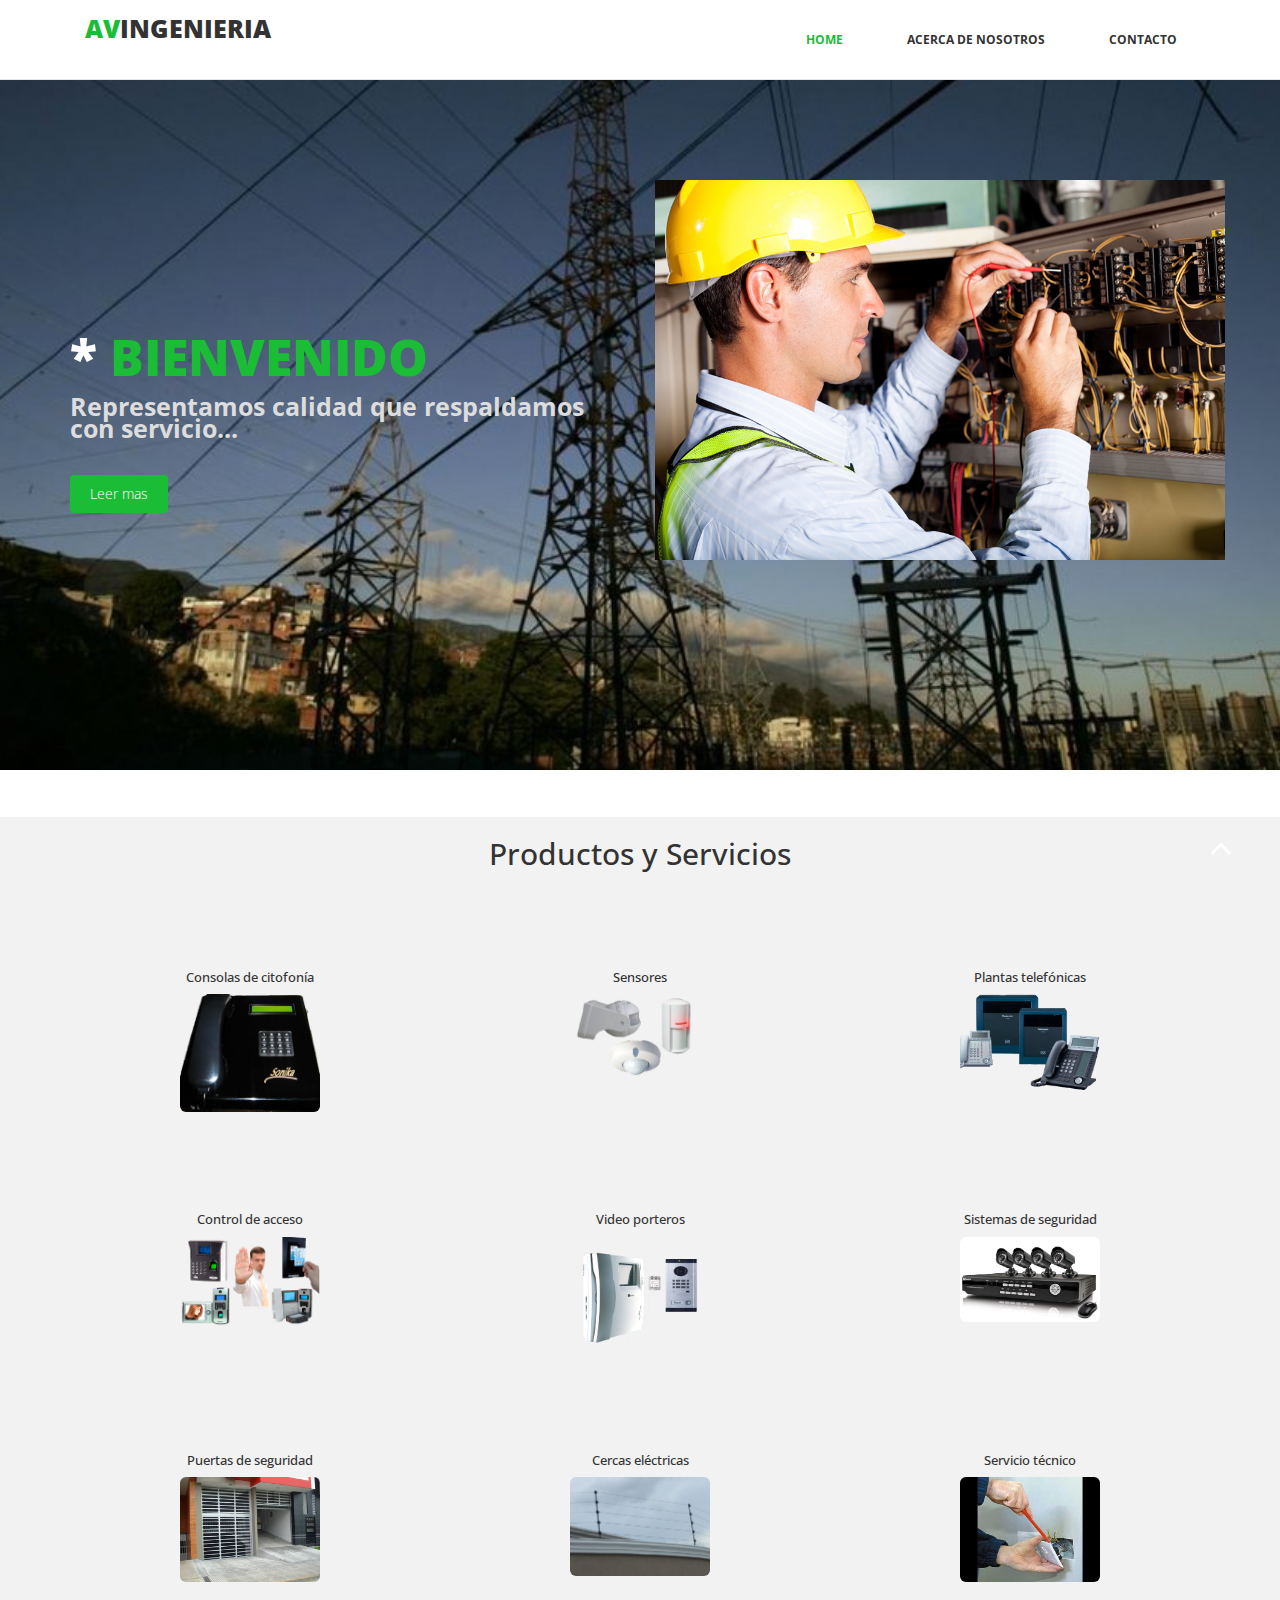
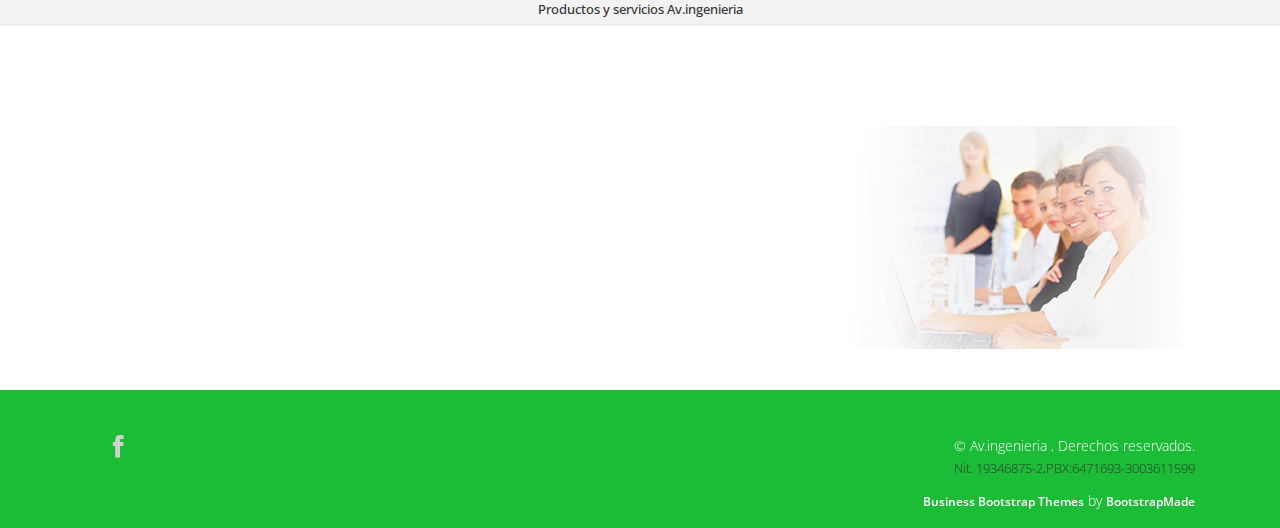
<file: index.html>
<!DOCTYPE html>
<html lang="en">
  <head>
    <meta charset="utf-8">
    <meta http-equiv="X-UA-Compatible" content="IE=edge">
    <meta name="viewport" content="width=device-width, initial-scale=1">
    <title>Instalación de citofonos y cámaras de seguridad bogota.</title>

    <!-- Bootstrap -->
    <link href="css/bootstrap.min.css" rel="stylesheet">
	<link rel="stylesheet" href="css/font-awesome.min.css">
	<link rel="stylesheet" href="css/animate.css">
	<link href="css/prettyPhoto.css" rel="stylesheet">
	<link href="css/style.css" rel="stylesheet" />
	<link href="css/custom_styles.css" rel="stylesheet" />		
    <!-- =======================================================
        Theme Name: Company
        Theme URL: https://bootstrapmade.com/company-free-html-bootstrap-template/
        Author: BootstrapMade
        Author URL: https://bootstrapmade.com
    ======================================================= -->
        <!-- jQuery (necessary for Bootstrap's JavaScript plugins) -->
	<script src="js/jquery-2.1.1.min.js"></script>
  </head>

  <body>
	<header>		
		<nav class="navbar navbar-default navbar-fixed-top" role="navigation">
			<div class="navigation">
				<div class="container">					
					<div class="navbar-header">
						<button type="button" class="navbar-toggle collapsed" data-toggle="collapse" data-target=".navbar-collapse.collapse">
							<span class="sr-only"></span>
							<span class="icon-bar"></span>
							<span class="icon-bar"></span>
							<span class="icon-bar"></span>
						</button>
						<div class="navbar-brand">
							<a href="index.html" ><h1 style="margin-top:-5px;"><span>AV</span>ingenieria</h1></a>
						</div>
					</div>
					
					<div class="navbar-collapse collapse">							
						<div class="menu">
							<ul class="nav nav-tabs" role="tablist">
								<li role="presentation"><a href="index.html" class="active">Home</a></li>
								<li role="presentation"><a href="about.html">Acerca de nosotros</a></li>								
								<li role="presentation"><a href="contact.html" >Contacto</a></li>						
							</ul>
						</div>
					</div>						
				</div>
			</div>	
		</nav>		
	</header>
	
	<section id="main-slider" class="no-margin">
        <div class="carousel slide">      
            <div class="carousel-inner">
                <div class="item active" style="background-image: url(images/slider/torres.jpg)">
                    <div class="container">
                        <div class="row slide-margin">
                            <div class="col-sm-6">
                                <div class="carousel-content">
                                    <h2 class="animation animated-item-1">* <span>Bienvenido</span></h2>
                                    <p class="animation animated-item-2"><strong>Representamos calidad que respaldamos con servicio...</strong></p>
                                    <a class="btn-slide animation animated-item-3" href="about.html">Leer mas</a>
                                </div>
                            </div>

                            <div class="col-sm-6 hidden-xs animation animated-item-4">
                                <div class="slider-img">
                                    <img src="images/slider/webav/tecnico.png" class="img-responsive">
                                </div>
                            </div>

                        </div>
                    </div>
                </div><!--/.item-->             
            </div><!--/.carousel-inner-->
        </div><!--/.carousel-->
    </section><!--/#main-slider-->
	
    <h1 class='htext'>Instalación de camaras de seguridad, citofonos y sensores en Bogotá</h1>

	<div class="products" style=" background-color:#F2F2F2; ">

		<div class="container" >
			<h2 style="text-align:center;">Productos y Servicios</h2>
	  		<div class="row" style="margin-top:80px;">
	  			<div class = "col-lg-4">
	  				<h3 class="service">Consolas de citofonía</h3>
	  				<img src="images/Pservicios/sonika.png" alt="..." class="img-rounded image-product center-block">
		  		</div>
		  		<div class = "col-lg-4">
		  			<h3 class="service">Sensores</h3>
		  			<img src="images/Pservicios/sensores.png" alt="..." class="img-rounded image-product center-block">
		  		</div>
		  		<div class = "col-lg-4">
		  			<h3 class="service">Plantas telefónicas</h3>
		  			<img src="images/Pservicios/planta.png" alt="..." class="img-rounded image-product center-block">
		  		</div>
	  		</div>
	  		<div class="row" style="margin-top:80px;">
	  			<div class = "col-lg-4">
	  				<h3 class="service">Control de acceso</h3>
	  				<img src="images/Pservicios/control-acceso.png" alt="..." class="img-rounded image-product center-block">
		  		</div>
		  		<div class = "col-lg-4">
		  			<h3 class="service">Video porteros</h3>
		  			<img src="images/Pservicios/video.png" alt="..." class="img-rounded image-product center-block">
		  		</div>
		  		<div class = "col-lg-4">
		  			<h3 class="service">Sistemas de seguridad</h3>
		  			<img src="images/Pservicios/dvr.jpg" alt="..." class="img-rounded image-product center-block">
		  		</div>
	  		</div>
	  		<div class="row" style="margin-top:80px;">
	  			<div class = "col-lg-4">
	  				<h3 class="service">Puertas de seguridad</h3>
	  				<img src="images/Pservicios/puertas.jpg" alt="..." class="img-rounded image-product center-block">
		  		</div>
		  		<div class = "col-lg-4">
		  			<h3 class="service">Cercas eléctricas</h3>
		  			<img src="images/Pservicios/cerca.jpg" alt="..." class="img-rounded image-product center-block">
		  		</div>
		  		<div class = "col-lg-4">
		  			<h3 class="service">Servicio técnico</h3>
		  			<img src="images/Pservicios/tecnico.jpg" alt="..." class="img-rounded image-product center-block">
		  		</div>
	  		</div>

	  		<div class="row">
	  			<span><h3 class="service">Productos y servicios Av.ingenieria</h3></span>
	  		</div>
  		
		</div>
	
	</div>
	
	<div class="lates">
	
	</div>



	
	<section id="conatcat-info" >
        <div class="container">
            <div class="row">
                <div class="col-sm-8">
                    <div class="media contact-info wow fadeInDown" data-wow-duration="1000ms" data-wow-delay="600ms">
                        <div class="pull-left">
                            <i class="fa fa-phone"></i>
                        </div>
                        <div class="media-body">
                            <h2> ¿Necesita resolver alguna duda o tiene una consulta?</h2>
                            <p>para cualquier inquietud sobre nuestros servicios no dude comunicarse (091) 6471693 -3003611599 <br> o a nuestro correo angelv.ingenieria@gmail.com</p>
                            <p>Bogotá - Colombia</p>
                        </div>
                    </div>
                </div>
            </div>
        </div><!--/.container-->        
    </section><!--/#conatcat-info-->
	
	<footer>
		<div class="footer">
			<div class="container">
				<div class="social-icon">
					<div class="col-md-4">
						<ul class="social-network">
							<li><a href="https://www.facebook.com/groups/149154682123802/" class="fb tool-tip" title="Facebook"><i class="fa fa-facebook"></i></a></li>
							
						</ul>	
					</div>
				</div>
				
				<div class="col-md-4 col-md-offset-4">
					<div class="copyright">
						&copy; Av.ingenieria , Derechos reservados.
						<p>Nit. 19346875-2,PBX:6471693-3003611599</p>
                        <div class="credits">
                           
                            <a href="https://bootstrapmade.com/free-business-bootstrap-themes-website-templates/">Business Bootstrap Themes</a> by <a href="https://bootstrapmade.com/">BootstrapMade</a>
                        </div>
					</div>
				</div>						
			</div>
			
			<div class="pull-right">
				<a href="#home" class="scrollup"><i class="fa fa-angle-up fa-3x"></i></a>
			</div>		
		</div>
	</footer>

	
	<script src="js/custom.js"></script>
    <!-- Include all compiled plugins (below), or include individual files as needed -->
    <script src="js/bootstrap.min.js"></script>
	<script src="js/jquery.prettyPhoto.js"></script>
    <script src="js/jquery.isotope.min.js"></script>  
	<script src="js/wow.min.js"></script>
	<script src="js/functions.js"></script>
	
</body>
</html>
</file>
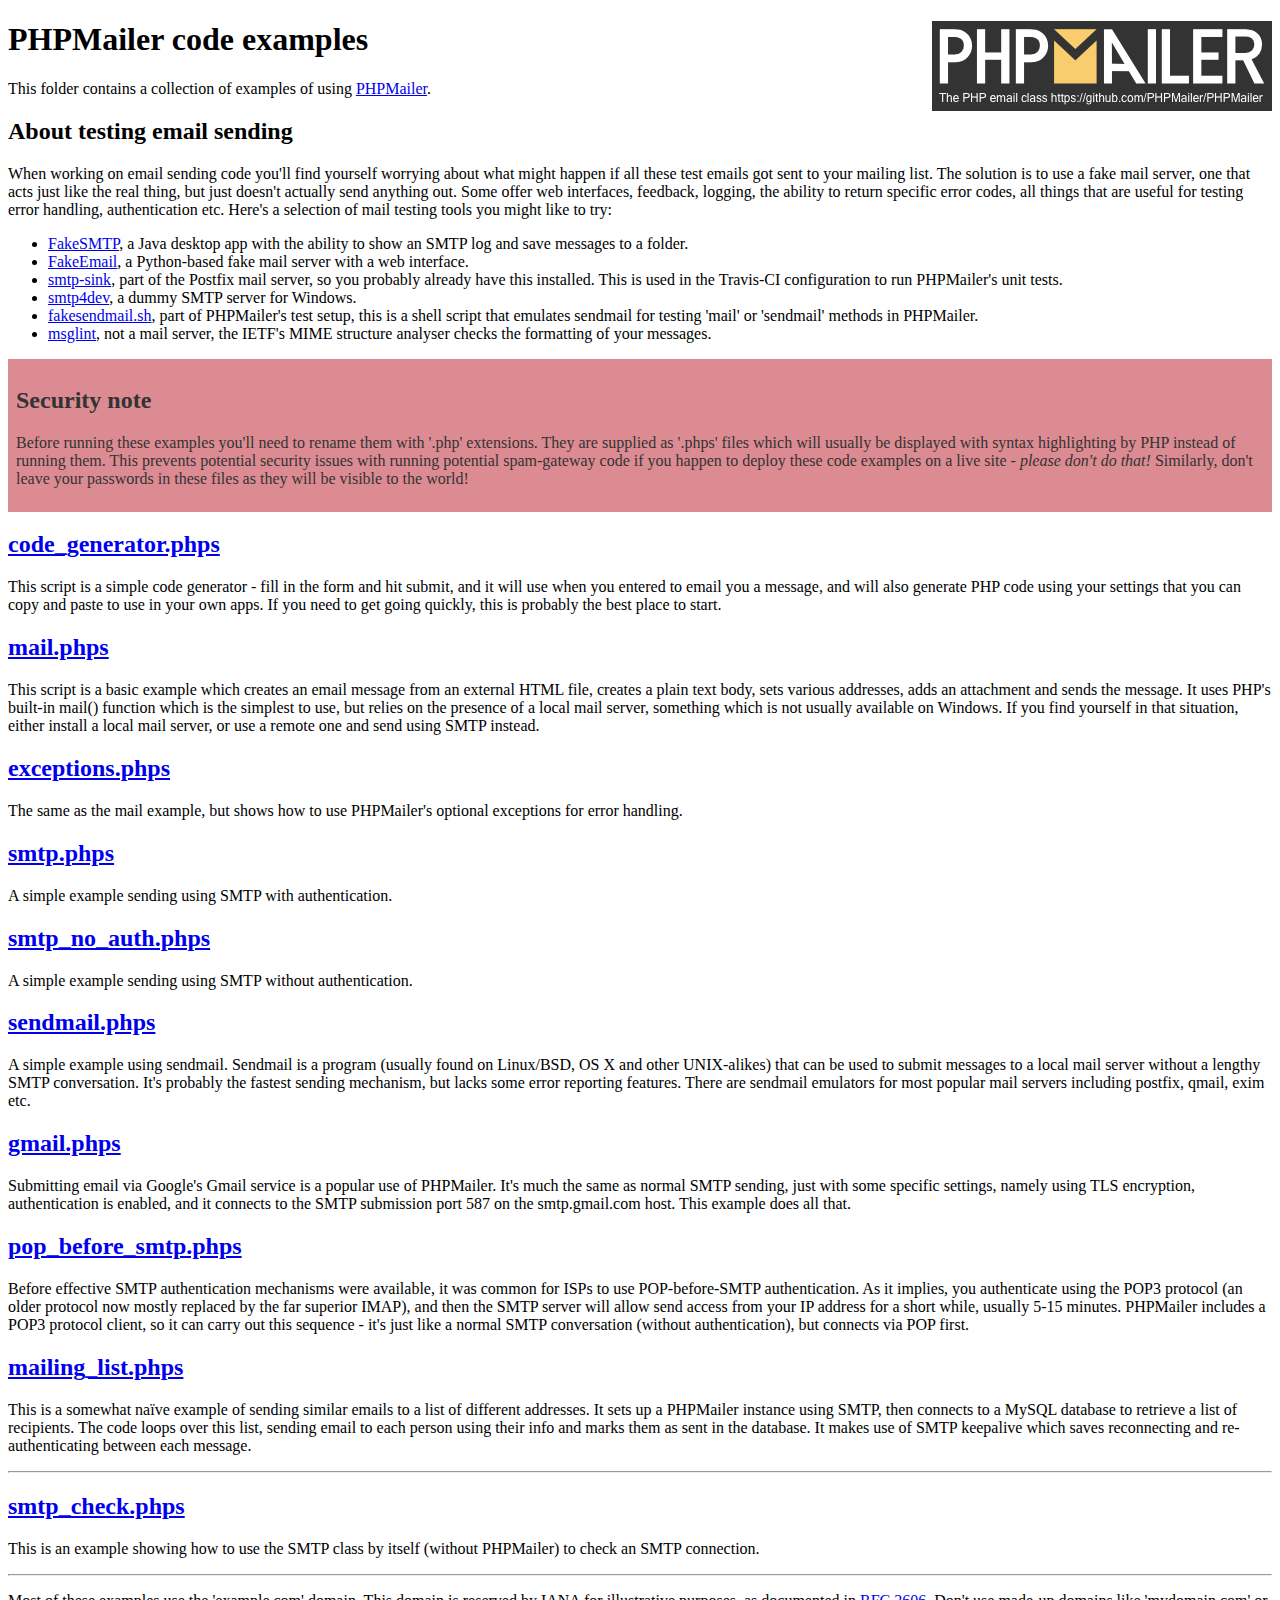
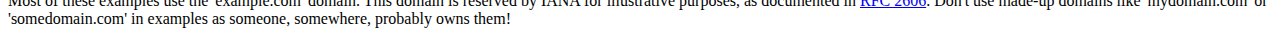
<file: PHPMailer-master/examples/index.html>
<!DOCTYPE html>
<html>
<head>
	<meta charset="UTF-8">
	<title>PHPMailer Examples</title>
</head>
<body>
<h1>PHPMailer code examples<a href="https://github.com/PHPMailer/PHPMailer"><img src="images/phpmailer.png" style="float:right; border:0;" alt="PHPMailer logo"></a></h1>
<p>This folder contains a collection of examples of using <a href="https://github.com/PHPMailer/PHPMailer">PHPMailer</a>.</p>
<h2>About testing email sending</h2>
<p>When working on email sending code you'll find yourself worrying about what might happen if all these test emails got sent to your mailing list. The solution is to use a fake mail server, one that acts just like the real thing, but just doesn't actually send anything out. Some offer web interfaces, feedback, logging, the ability to return specific error codes, all things that are useful for testing error handling, authentication etc. Here's a selection of mail testing tools you might like to try:</p>
<ul>
  <li><a href="https://github.com/Nilhcem/FakeSMTP">FakeSMTP</a>, a Java desktop app with the ability to show an SMTP log and save messages to a folder. </li>
  <li><a href="https://github.com/isotoma/FakeEmail">FakeEmail</a>, a Python-based fake mail server with a web interface.</li>
  <li><a href="http://www.postfix.org/smtp-sink.1.html">smtp-sink</a>, part of the Postfix mail server, so you probably already have this installed. This is used in the Travis-CI configuration to run PHPMailer's unit tests.</li>
  <li><a href="http://smtp4dev.codeplex.com">smtp4dev</a>, a dummy SMTP server for Windows.</li>
  <li><a href="https://github.com/PHPMailer/PHPMailer/blob/master/test/fakesendmail.sh">fakesendmail.sh</a>, part of PHPMailer's test setup, this is a shell script that emulates sendmail for testing 'mail' or 'sendmail' methods in PHPMailer.</li>
  <li><a href="http://tools.ietf.org/tools/msglint/">msglint</a>, not a mail server, the IETF's MIME structure analyser checks the formatting of your messages.</li>
</ul>
<div style="padding: 8px; color: #333333; background-color: #dc8b92">
<h2>Security note</h2>
<p>Before running these examples you'll need to rename them with '.php' extensions. They are supplied as '.phps' files which will usually be displayed with syntax highlighting by PHP instead of running them. This prevents potential security issues with running potential spam-gateway code if you happen to deploy these code examples on a live site - <em>please don't do that!</em> Similarly, don't leave your passwords in these files as they will be visible to the world!</p>
</div>
<h2><a href="code_generator.phps">code_generator.phps</a></h2>
<p>This script is a simple code generator - fill in the form and hit submit, and it will use when you entered to email you a message, and will also generate PHP code using your settings that you can copy and paste to use in your own apps. If you need to get going quickly, this is probably the best place to start.</p>
<h2><a href="mail.phps">mail.phps</a></h2>
<p>This script is a basic example which creates an email message from an external HTML file, creates a plain text body, sets various addresses, adds an attachment and sends the message. It uses PHP's built-in mail() function which is the simplest to use, but relies on the presence of a local mail server, something which is not usually available on Windows. If you find yourself in that situation, either install a local mail server, or use a remote one and send using SMTP instead.</p>
<h2><a href="exceptions.phps">exceptions.phps</a></h2>
<p>The same as the mail example, but shows how to use PHPMailer's optional exceptions for error handling.</p>
<h2><a href="smtp.phps">smtp.phps</a></h2>
<p>A simple example sending using SMTP with authentication.</p>
<h2><a href="smtp_no_auth.phps">smtp_no_auth.phps</a></h2>
<p>A simple example sending using SMTP without authentication.</p>
<h2><a href="sendmail.phps">sendmail.phps</a></h2>
<p>A simple example using sendmail. Sendmail is a program (usually found on Linux/BSD, OS X and other UNIX-alikes) that can be used to submit messages to a local mail server without a lengthy SMTP conversation. It's probably the fastest sending mechanism, but lacks some error reporting features. There are sendmail emulators for most popular mail servers including postfix, qmail, exim etc.</p>
<h2><a href="gmail.phps">gmail.phps</a></h2>
<p>Submitting email via Google's Gmail service is a popular use of PHPMailer. It's much the same as normal SMTP sending, just with some specific settings, namely using TLS encryption, authentication is enabled, and it connects to the SMTP submission port 587 on the smtp.gmail.com host. This example does all that.</p>
<h2><a href="pop_before_smtp.phps">pop_before_smtp.phps</a></h2>
<p>Before effective SMTP authentication mechanisms were available, it was common for ISPs to use POP-before-SMTP authentication. As it implies, you authenticate using the POP3 protocol (an older protocol now mostly replaced by the far superior IMAP), and then the SMTP server will allow send access from your IP address for a short while, usually 5-15 minutes. PHPMailer includes a POP3 protocol client, so it can carry out this sequence - it's just like a normal SMTP conversation (without authentication), but connects via POP first.</p>
<h2><a href="mailing_list.phps">mailing_list.phps</a></h2>
<p>This is a somewhat naïve example of sending similar emails to a list of different addresses. It sets up a PHPMailer instance using SMTP, then connects to a MySQL database to retrieve a list of recipients. The code loops over this list, sending email to each person using their info and marks them as sent in the database. It makes use of SMTP keepalive which saves reconnecting and re-authenticating between each message.</p>
<hr>
<h2><a href="smtp_check.phps">smtp_check.phps</a></h2>
<p>This is an example showing how to use the SMTP class by itself (without PHPMailer) to check an SMTP connection.</p>
<hr>
<p>Most of these examples use the 'example.com' domain. This domain is reserved by IANA for illustrative purposes, as documented in <a href="http://tools.ietf.org/html/rfc2606">RFC 2606</a>. Don't use made-up domains like 'mydomain.com' or 'somedomain.com' in examples as someone, somewhere, probably owns them!</p>
</body>
</html>
</file>
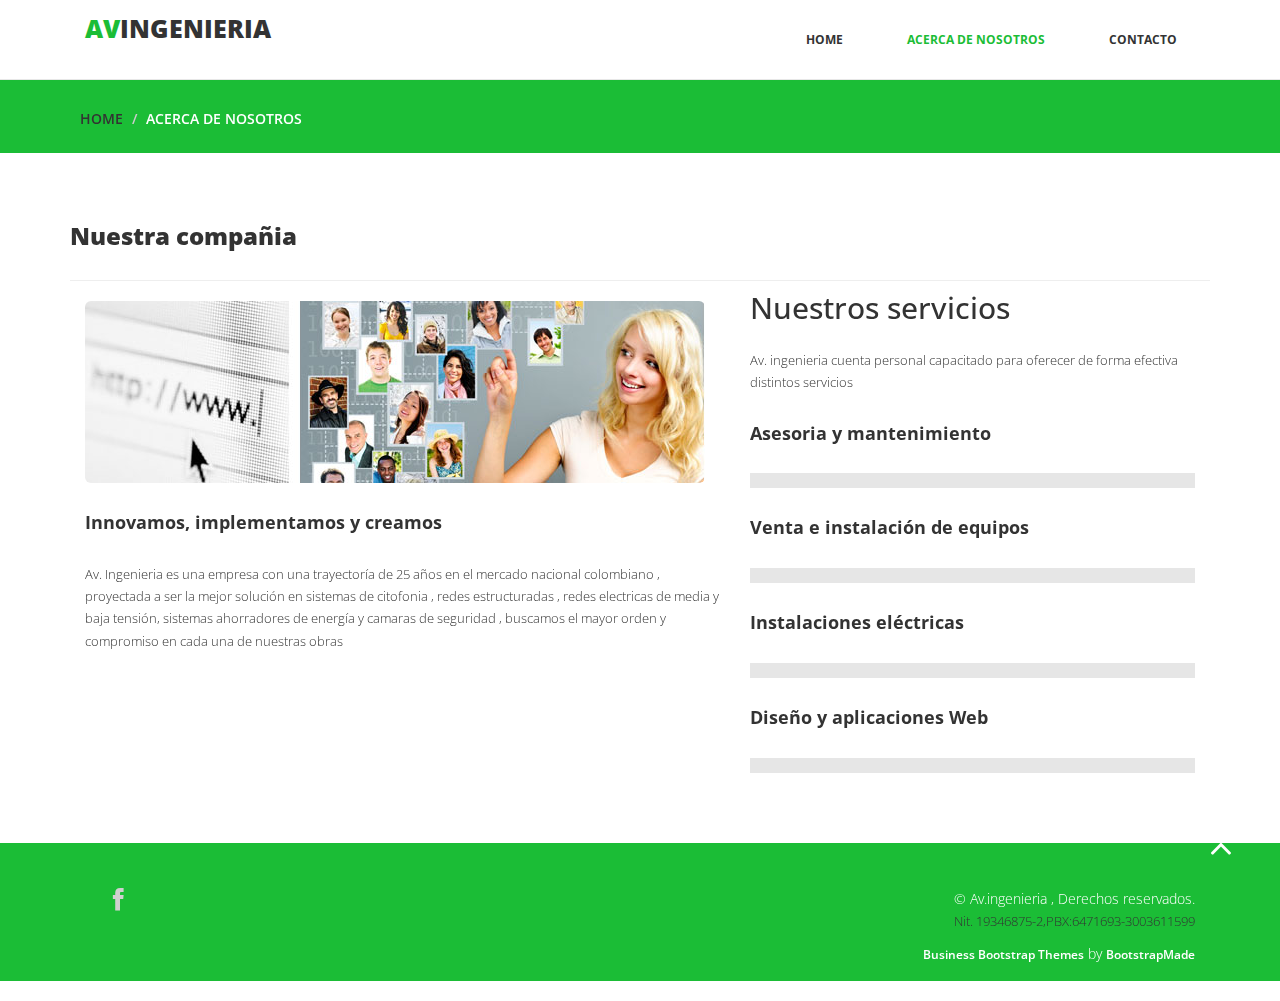
<file: about.html>
<!DOCTYPE html>
<html lang="en">
  <head>
    <meta charset="utf-8">
    <meta http-equiv="X-UA-Compatible" content="IE=edge">
    <meta name="viewport" content="width=device-width, initial-scale=1">
    <title>Seguridad y citofonos - Acerca de nosotros</title>

    <!-- Bootstrap -->
    <link href="css/bootstrap.min.css" rel="stylesheet">
	<link rel="stylesheet" href="css/font-awesome.min.css">
	<link rel="stylesheet" href="css/animate.css">
	<link href="css/prettyPhoto.css" rel="stylesheet">
	<link href="css/style.css" rel="stylesheet" />		
    <!-- =======================================================
        Theme Name: Company
        Theme URL: https://bootstrapmade.com/company-free-html-bootstrap-template/
        Author: BootstrapMade
        Author URL: https://bootstrapmade.com
    ======================================================= -->
  </head>
  <body>
	<header>		
		<nav class="navbar navbar-default navbar-fixed-top" role="navigation">
			<div class="navigation">
				<div class="container">					
					<div class="navbar-header">
						<button type="button" class="navbar-toggle collapsed" data-toggle="collapse" data-target=".navbar-collapse.collapse">
							<span class="sr-only"></span>
							<span class="icon-bar"></span>
							<span class="icon-bar"></span>
							<span class="icon-bar"></span>
						</button>
						<div class="navbar-brand">
							<a href="index.html"><h1 style="margin-top:-5px;"><span>AV</span>ingenieria</h1></a>
						</div>
					</div>
					
					<div class="navbar-collapse collapse">							
						<div class="menu">
							<ul class="nav nav-tabs" role="tablist">
								<li role="presentation"><a href="index.html">Home</a></li>
								<li role="presentation"><a href="about.html" class="active">Acerca de nosotros</a></li>
								<!--
								<li role="presentation"><a href="services.html">Services</a></li>								
								<li role="presentation"><a href="portfolio.html">Portfolio</a></li>
								<li role="presentation"><a href="blog.html">Blog</a></li>
								-->
								<li role="presentation"><a href="contact.html" >Contacto</a></li>							
							</ul>
						</div>
					</div>						
				</div>
			</div>	
		</nav>		
	</header>
	
	<div id="breadcrumb">
		<div class="container">	
			<div class="breadcrumb">							
				<li><a href="index.html">Home</a></li>
				<li>Acerca de nosotros</li>			
			</div>		
		</div>	
	</div>
	
	<div class="aboutus">
		<div class="container">
			<h3>Nuestra compañia</h3>
			<hr>
			<div class="col-md-7 wow fadeInDown" data-wow-duration="1000ms" data-wow-delay="300ms">
				<img src="images/7.jpg" class="img-responsive">
				<h4>Innovamos, implementamos y creamos</h4>
				<p>Av. Ingenieria es una empresa con una trayectoría de 25 años en el mercado nacional colombiano , proyectada a ser la mejor solución en sistemas de citofonia , redes estructuradas , redes electricas de media y baja tensión, sistemas ahorradores de energía y camaras de seguridad , buscamos el mayor orden y compromiso en cada una de nuestras obras </p>
			</div>
			<div class="col-md-5 wow fadeInDown" data-wow-duration="1000ms" data-wow-delay="600ms">
				<div class="skill">
					<h2>Nuestros servicios</h2>
					<p>Av. ingenieria cuenta personal capacitado para oferecer de forma efectiva distintos servicios</p>

					<div class="progress-wrap">
						<h4>Asesoria y mantenimiento</h4>
						<div class="progress">
						  <!--<div class="progress-bar  color1" role="progressbar" aria-valuenow="40" aria-valuemin="0" aria-valuemax="100" style="width: 85%">
							<span class="bar-width">85%</span>
						  </div>-->

						</div>
					</div>

					<div class="progress-wrap">
						<h4>Venta e instalación de equipos</h4>
						<div class="progress">
						  <!--<div class="progress-bar color2" role="progressbar" aria-valuenow="20" aria-valuemin="0" aria-valuemax="100" style="width: 95%">
						   <span class="bar-width">95%</span>
						  </div>-->
						</div>
					</div>

					<div class="progress-wrap">
						<h4>Instalaciones eléctricas</h4>
						<div class="progress">
						  <!--<div class="progress-bar color3" role="progressbar" aria-valuenow="60" aria-valuemin="0" aria-valuemax="100" style="width: 80%">
							<span class="bar-width">80%</span>
						  </div>-->
						</div>
					</div>

					<div class="progress-wrap">
						<h4>Diseño y aplicaciones Web</h4>
						<div class="progress">
						  <!--
						  <div class="progress-bar color4" role="progressbar" aria-valuenow="80" aria-valuemin="0" aria-valuemax="100" style="width: 90%">
							<span class="bar-width">90%</span>
						  </div>-->
						</div>
					</div>
				</div>				
			</div>
		</div>
	</div>
	
	<!--
	<div class="our-team">
		<div class="container">
			<h3>Our Team</h3>	
			<div class="text-center">
				<div class="col-md-4 wow fadeInDown" data-wow-duration="1000ms" data-wow-delay="300ms">
					<img src="images/services/1.jpg" alt="" >
					<h4>John Doe</h4>
					<p>Lorem ipsum dolor sit amet consectetur adipisicing eil sed deiusmod tempor</p>
				</div>
				<div class="col-md-4 wow fadeInDown" data-wow-duration="1000ms" data-wow-delay="600ms">
					<img src="images/services/2.jpg" alt="" >
					<h4>John Doe</h4>
					<p>Lorem ipsum dolor sit amet consectetur adipisicing eil sed deiusmod tempor</p>
				</div>
				<div class="col-md-4 wow fadeInDown" data-wow-duration="1000ms" data-wow-delay="900ms">
					<img src="images/services/3.jpg" alt="" >
					<h4>John Doe</h4>
					<p>Lorem ipsum dolor sit amet consectetur adipisicing eil sed deiusmod tempor</p>
				</div>
			</div>
		</div>
	</div>
	-->
	
	<footer>
		<div class="footer">
			<div class="container">
				<div class="social-icon">
					<div class="col-md-4">
						<ul class="social-network">
							<li><a href="https://www.facebook.com/groups/149154682123802/" class="fb tool-tip" title="Facebook"><i class="fa fa-facebook"></i></a></li>
							<!--
							<li><a href="#" class="twitter tool-tip" title="Twitter"><i class="fa fa-twitter"></i></a></li>
							<li><a href="#" class="gplus tool-tip" title="Google Plus"><i class="fa fa-google-plus"></i></a></li>
							<li><a href="#" class="linkedin tool-tip" title="Linkedin"><i class="fa fa-linkedin"></i></a></li>
							<li><a href="#" class="ytube tool-tip" title="You Tube"><i class="fa fa-youtube-play"></i></a></li>
							-->
						</ul>	
					</div>
				</div>
				
				<div class="col-md-4 col-md-offset-4">
					<div class="copyright">
						&copy; Av.ingenieria , Derechos reservados.
						<p>Nit. 19346875-2,PBX:6471693-3003611599</p>
                        <div class="credits">
                            <!-- 
                                All the links in the footer should remain intact. 
                                You can delete the links only if you purchased the pro version.
                                Licensing information: https://bootstrapmade.com/license/
                                Purchase the pro version with working PHP/AJAX contact form: https://bootstrapmade.com/buy/?theme=Company
                            -->
                            <a href="https://bootstrapmade.com/free-business-bootstrap-themes-website-templates/">Business Bootstrap Themes</a> by <a href="https://bootstrapmade.com/">BootstrapMade</a>
                        </div>
					</div>
				</div>						
			</div>
			
			<div class="pull-right">
				<a href="#home" class="scrollup"><i class="fa fa-angle-up fa-3x"></i></a>
			</div>		
		</div>
	</footer>
	
   <!-- jQuery (necessary for Bootstrap's JavaScript plugins) -->
	<script src="js/jquery-2.1.1.min.js"></script>	
    <!-- Include all compiled plugins (below), or include individual files as needed -->
    <script src="js/bootstrap.min.js"></script>
	<script src="js/jquery.prettyPhoto.js"></script>
    <script src="js/jquery.isotope.min.js"></script>  
	<script src="js/wow.min.js"></script>
	<script src="js/functions.js"></script>
	
	
</body>
</html>
</file>
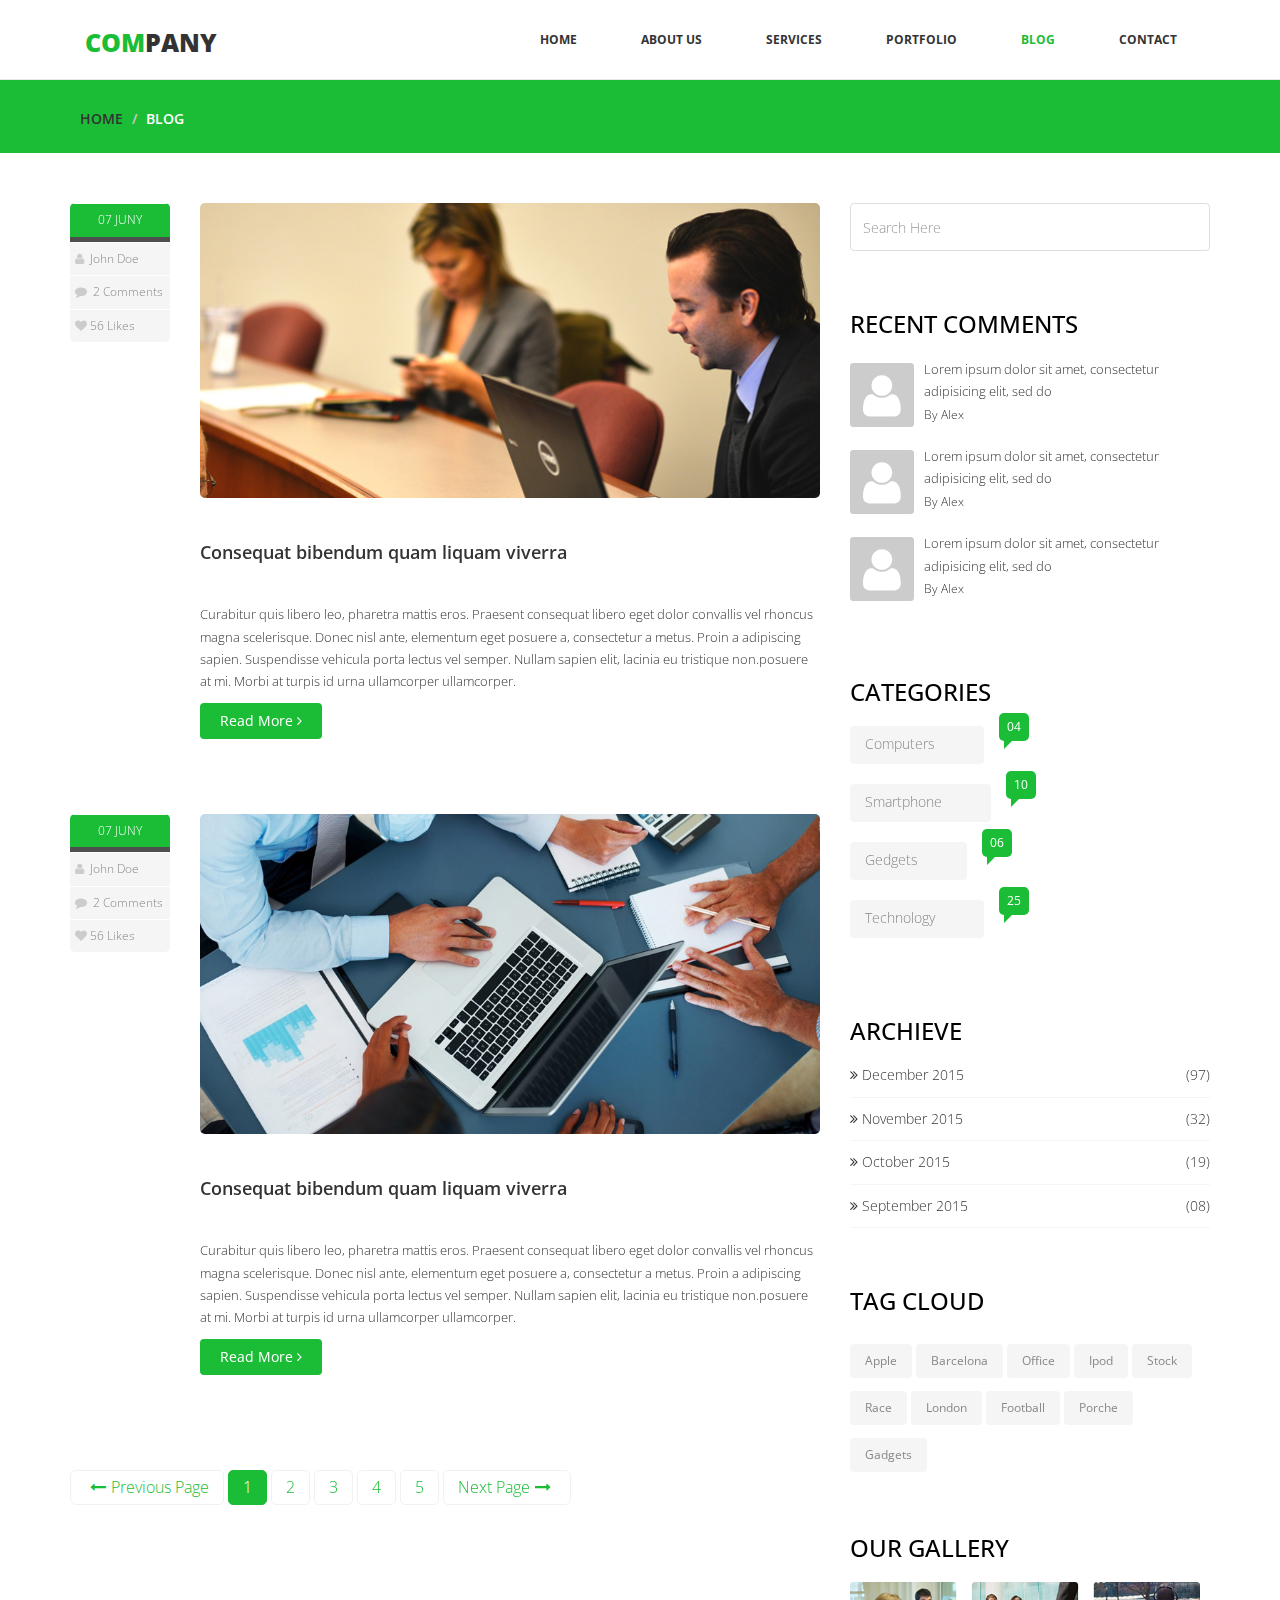
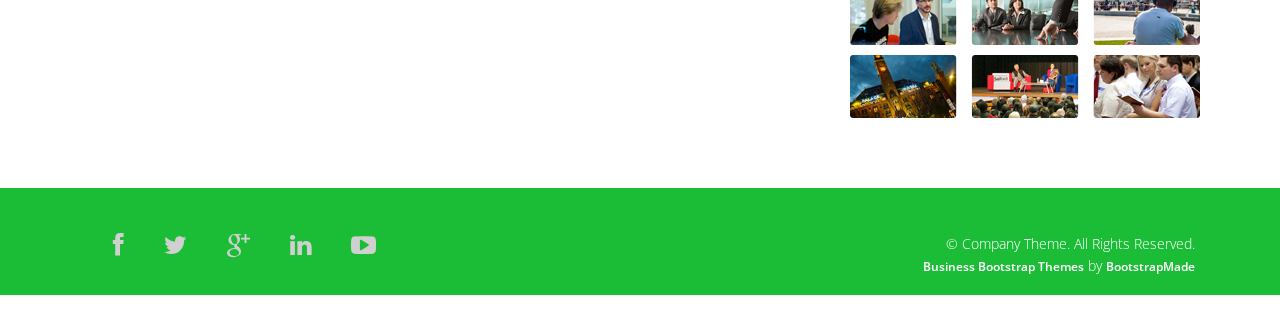
<file: blog.html>
<!DOCTYPE html>
<html lang="en">
  <head>
    <meta charset="utf-8">
    <meta http-equiv="X-UA-Compatible" content="IE=edge">
    <meta name="viewport" content="width=device-width, initial-scale=1">
   <title>Company-HTML Bootstrap theme</title>

    <!-- Bootstrap -->
    <link href="css/bootstrap.min.css" rel="stylesheet">
	<link rel="stylesheet" href="css/font-awesome.min.css">
	<link rel="stylesheet" href="css/animate.css">
	<link href="css/prettyPhoto.css" rel="stylesheet">
	<link href="css/style.css" rel="stylesheet" />		
    <!-- =======================================================
        Theme Name: Company
        Theme URL: https://bootstrapmade.com/company-free-html-bootstrap-template/
        Author: BootstrapMade
        Author URL: https://bootstrapmade.com
    ======================================================= -->
  </head>
  <body>
	<header>		
		<nav class="navbar navbar-default navbar-fixed-top" role="navigation">
			<div class="navigation">
				<div class="container">					
					<div class="navbar-header">
						<button type="button" class="navbar-toggle collapsed" data-toggle="collapse" data-target=".navbar-collapse.collapse">
							<span class="sr-only">Toggle navigation</span>
							<span class="icon-bar"></span>
							<span class="icon-bar"></span>
							<span class="icon-bar"></span>
						</button>
						<div class="navbar-brand">
							<a href="index.html"><h1><span>Com</span>pany</h1></a>
						</div>
					</div>
					
					<div class="navbar-collapse collapse">							
						<div class="menu">
							<ul class="nav nav-tabs" role="tablist">
								<li role="presentation"><a href="index.html">Home</a></li>
								<li role="presentation"><a href="about.html">About Us</a></li>
								<li role="presentation"><a href="services.html">Services</a></li>								
								<li role="presentation"><a href="portfolio.html">Portfolio</a></li>
								<li role="presentation"><a href="blog.html" class="active">Blog</a></li>
								<li role="presentation"><a href="contact.html">Contact</a></li>						
							</ul>
						</div>
					</div>						
				</div>
			</div>	
		</nav>		
	</header>
	
	<div id="breadcrumb">
		<div class="container">	
			<div class="breadcrumb">							
				<li><a href="index.html">Home</a></li>
				<li>Blog</li>			
			</div>		
		</div>	
	</div>
	
	<section id="blog" class="container">
        <div class="blog">
            <div class="row">
                 <div class="col-md-8">
                    <div class="blog-item">
                        <div class="row">
                            <div class="col-xs-12 col-sm-2">
                                <div class="entry-meta">
                                    <span id="publish_date">07  JUNY</span>
                                    <span><i class="fa fa-user"></i> <a href="#">John Doe</a></span>
                                    <span><i class="fa fa-comment"></i> <a href="#">2 Comments</a></span>
                                    <span><i class="fa fa-heart"></i><a href="#">56 Likes</a></span>
                                </div>
                            </div>
                                
                            <div class="col-xs-12 col-sm-10 blog-content">
                                <a href="#"><img class="img-responsive img-blog" src="images/blog/blog1.jpg" width="100%" alt="" /></a>
                                <h4>Consequat bibendum quam liquam viverra</h4>
                                <p>Curabitur quis libero leo, pharetra mattis eros. Praesent consequat libero eget dolor convallis vel rhoncus magna scelerisque. Donec nisl ante, elementum eget posuere a, consectetur a metus. Proin a adipiscing sapien. Suspendisse vehicula porta lectus vel semper. Nullam sapien elit, lacinia eu tristique non.posuere at mi. Morbi at turpis id urna ullamcorper ullamcorper.</p>
                                <a class="btn btn-primary readmore">Read More <i class="fa fa-angle-right"></i></a>
                            </div>
                        </div>    
                    </div><!--/.blog-item-->
                        
                    <div class="blog-item">
                        <div class="row">
                             <div class="col-sm-2">
                                <div class="entry-meta"> 
                                    <span id="publish_date">07  JUNY</span>
                                    <span><i class="fa fa-user"></i> <a href="#">John Doe</a></span>
                                    <span><i class="fa fa-comment"></i> <a href="#">2 Comments</a></span>
                                    <span><i class="fa fa-heart"></i><a href="#">56 Likes</a></span>
                                </div>
                            </div>
                            <div class="col-sm-10 blog-content">
                                <a href=""><img class="img-responsive img-blog" src="images/3.jpg" width="100%" alt="" /></a>
                                <h4>Consequat bibendum quam liquam viverra</h4>
                                <p>Curabitur quis libero leo, pharetra mattis eros. Praesent consequat libero eget dolor convallis vel rhoncus magna scelerisque. Donec nisl ante, elementum eget posuere a, consectetur a metus. Proin a adipiscing sapien. Suspendisse vehicula porta lectus vel semper. Nullam sapien elit, lacinia eu tristique non.posuere at mi. Morbi at turpis id urna ullamcorper ullamcorper.</p>
                                <a class="btn btn-primary readmore">Read More <i class="fa fa-angle-right"></i></a>
                            </div>
                        </div>    
                    </div><!--/.blog-item-->
                        
                    <ul class="pagination pagination-lg">
                        <li><a href="#"><i class="fa fa-long-arrow-left"></i>Previous Page</a></li>
                        <li class="active"><a href="#">1</a></li>
                        <li><a href="#">2</a></li>
                        <li><a href="#">3</a></li>
                        <li><a href="#">4</a></li>
                        <li><a href="#">5</a></li>
                        <li><a href="#">Next Page<i class="fa fa-long-arrow-right"></i></a></li>
                    </ul><!--/.pagination-->
                </div><!--/.col-md-8-->

                <aside class="col-md-4">
                    <div class="widget search">
                        <form role="form">
                            <input type="text" class="form-control search_box" autocomplete="off" placeholder="Search Here">
                        </form>
                    </div><!--/.search-->
    				
    				<div class="widget categories">
                        <h3>Recent Comments</h3>
                        <div class="row">
                            <div class="col-sm-12">
                                <div class="single_comments">
                                    <img src="images/blog/avatar3.png" alt=""  />
                                    <p>Lorem ipsum dolor sit amet, consectetur adipisicing elit, sed do </p>
                                    <div class="entry-meta small muted">
                                        <span>By <a href="#">Alex</a></span>
                                    </div>
                                </div>
                                <div class="single_comments">
                                    <img src="images/blog/avatar3.png" alt=""  />
                                    <p>Lorem ipsum dolor sit amet, consectetur adipisicing elit, sed do </p>
                                    <div class="entry-meta small muted">
                                        <span>By <a href="#">Alex</a></span> 
                                    </div>
                                </div>
                                <div class="single_comments">
                                    <img src="images/blog/avatar3.png" alt=""  />
                                    <p>Lorem ipsum dolor sit amet, consectetur adipisicing elit, sed do </p>
                                    <div class="entry-meta small muted">
                                        <span>By <a href="#">Alex</a></span>
                                    </div>
                                </div>
                                
                            </div>
                        </div>                     
                    </div><!--/.recent comments-->
                     

                    <div class="widget categories">
                        <h3>Categories</h3>
                        <div class="row">
                            <div class="col-sm-6">
                                <ul class="blog_category">
                                    <li><a href="#">Computers <span class="badge">04</span></a></li>
                                    <li><a href="#">Smartphone <span class="badge">10</span></a></li>
                                    <li><a href="#">Gedgets <span class="badge">06</span></a></li>
                                    <li><a href="#">Technology <span class="badge">25</span></a></li>
                                </ul>
                            </div>
                        </div>                     
                    </div><!--/.categories-->
    				
    				<div class="widget archieve">
                        <h3>Archieve</h3>
                        <div class="row">
                            <div class="col-sm-12">
                                <ul class="blog_archieve">
                                    <li><a href="#"><i class="fa fa-angle-double-right"></i> December 2015 <span class="pull-right">(97)</span></a></li>
                                    <li><a href="#"><i class="fa fa-angle-double-right"></i> November 2015 <span class="pull-right">(32)</span></a></li>
                                    <li><a href="#"><i class="fa fa-angle-double-right"></i> October 2015 <span class="pull-right">(19)</span></a></li>
                                    <li><a href="#"><i class="fa fa-angle-double-right"></i> September 2015 <span class="pull-right">(08)</span></a></li>
                                </ul>
                            </div>
                        </div>                     
                    </div><!--/.archieve-->
    				
                    <div class="widget tags">
                        <h3>Tag Cloud</h3>
                        <ul class="tag-cloud">
                            <li><a class="btn btn-xs btn-primary" href="#">Apple</a></li>
                            <li><a class="btn btn-xs btn-primary" href="#">Barcelona</a></li>
                            <li><a class="btn btn-xs btn-primary" href="#">Office</a></li>
                            <li><a class="btn btn-xs btn-primary" href="#">Ipod</a></li>
                            <li><a class="btn btn-xs btn-primary" href="#">Stock</a></li>
                            <li><a class="btn btn-xs btn-primary" href="#">Race</a></li>
                            <li><a class="btn btn-xs btn-primary" href="#">London</a></li>
                            <li><a class="btn btn-xs btn-primary" href="#">Football</a></li>
                            <li><a class="btn btn-xs btn-primary" href="#">Porche</a></li>
                            <li><a class="btn btn-xs btn-primary" href="#">Gadgets</a></li>
                        </ul>
                    </div><!--/.tags-->
    				
    				<div class="widget blog_gallery">
                        <h3>Our Gallery</h3>
                        <ul class="sidebar-gallery">
                            <li><a href="#"><img src="images/blog/gallery1.png" alt="" /></a></li>
                            <li><a href="#"><img src="images/blog/gallery2.png" alt="" /></a></li>
                            <li><a href="#"><img src="images/blog/gallery3.png" alt="" /></a></li>
                            <li><a href="#"><img src="images/blog/gallery4.png" alt="" /></a></li>
                            <li><a href="#"><img src="images/blog/gallery5.png" alt="" /></a></li>
                            <li><a href="#"><img src="images/blog/gallery6.png" alt="" /></a></li>
                        </ul>
                    </div><!--/.blog_gallery-->
    			</aside>  
            </div><!--/.row-->
        </div>
    </section><!--/#blog-->
	
	<footer>
		<div class="footer">
			<div class="container">
				<div class="social-icon">
					<div class="col-md-4">
						<ul class="social-network">
							<li><a href="#" class="fb tool-tip" title="Facebook"><i class="fa fa-facebook"></i></a></li>
							<li><a href="#" class="twitter tool-tip" title="Twitter"><i class="fa fa-twitter"></i></a></li>
							<li><a href="#" class="gplus tool-tip" title="Google Plus"><i class="fa fa-google-plus"></i></a></li>
							<li><a href="#" class="linkedin tool-tip" title="Linkedin"><i class="fa fa-linkedin"></i></a></li>
							<li><a href="#" class="ytube tool-tip" title="You Tube"><i class="fa fa-youtube-play"></i></a></li>
						</ul>	
					</div>
				</div>
				
				<div class="col-md-4 col-md-offset-4">
					<div class="copyright">
						&copy; Company Theme. All Rights Reserved.
                        <div class="credits">
                            <!-- 
                                All the links in the footer should remain intact. 
                                You can delete the links only if you purchased the pro version.
                                Licensing information: https://bootstrapmade.com/license/
                                Purchase the pro version with working PHP/AJAX contact form: https://bootstrapmade.com/buy/?theme=Company
                            -->
                            <a href="https://bootstrapmade.com/free-business-bootstrap-themes-website-templates/">Business Bootstrap Themes</a> by <a href="https://bootstrapmade.com/">BootstrapMade</a>
                        </div>
					</div>
				</div>						
			</div>
			<div class="pull-right">
				<a href="#home" class="scrollup"><i class="fa fa-angle-up fa-3x"></i></a>
			</div>
		</div>
	</footer>
	
   <!-- jQuery (necessary for Bootstrap's JavaScript plugins) -->
	<script src="js/jquery-2.1.1.min.js"></script>
	<script src="js/jquery.js"></script>	
    <!-- Include all compiled plugins (below), or include individual files as needed -->
    <script src="js/bootstrap.min.js"></script>
	<script src="js/jquery.prettyPhoto.js"></script>
    <script src="js/jquery.isotope.min.js"></script>  
	<script src="js/wow.min.js"></script>
	<script src="js/functions.js"></script>
	
</body>
</html>
</file>
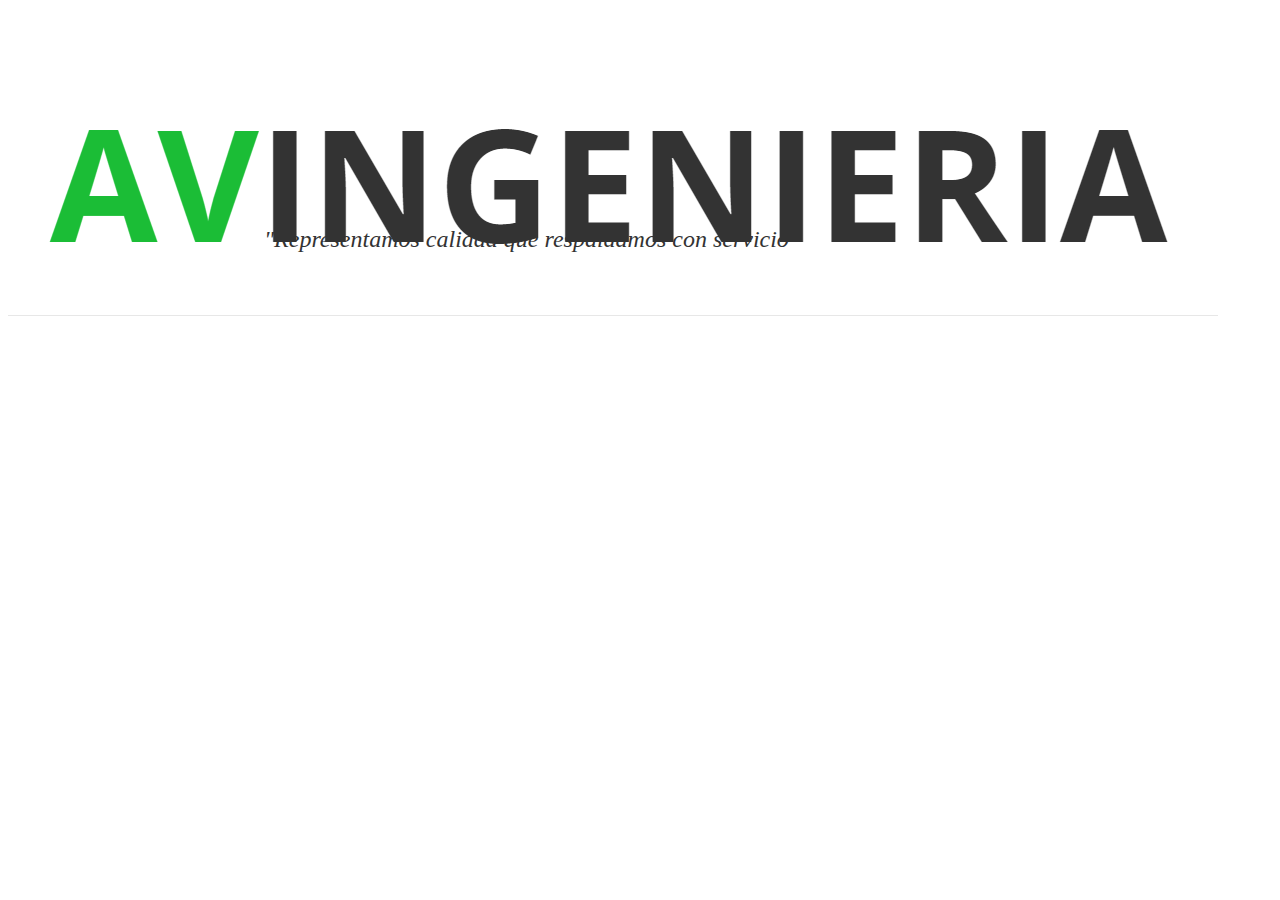
<file: logo.html>
<!DOCTYPE HTML PUBLIC "-//W3C//DTD HTML 4.01 Transitional//EN" "http://www.w3.org/TR/html4/loose.dtd">
 <html lang="en">
  <head>
   <meta http-equiv="content-type" content="text/html; charset=utf-8">
    <title>Title Goes Here</title>
   </head>
   <style>
    #inner_text{
      font-size: 1.5em;
      position:absolute;
      margin-top: 17%;
      margin-left: 20%;
      font-style: italic;
      color: #333;
    }
   
   </style>
    <body>
	    
	    
	     <span id="inner_text">"Representamos calidad que respaldamos con servicio"</span>
	     <img id="inner_image"  src="assets/logo.png">
      
     </body>
  </html>
</file>
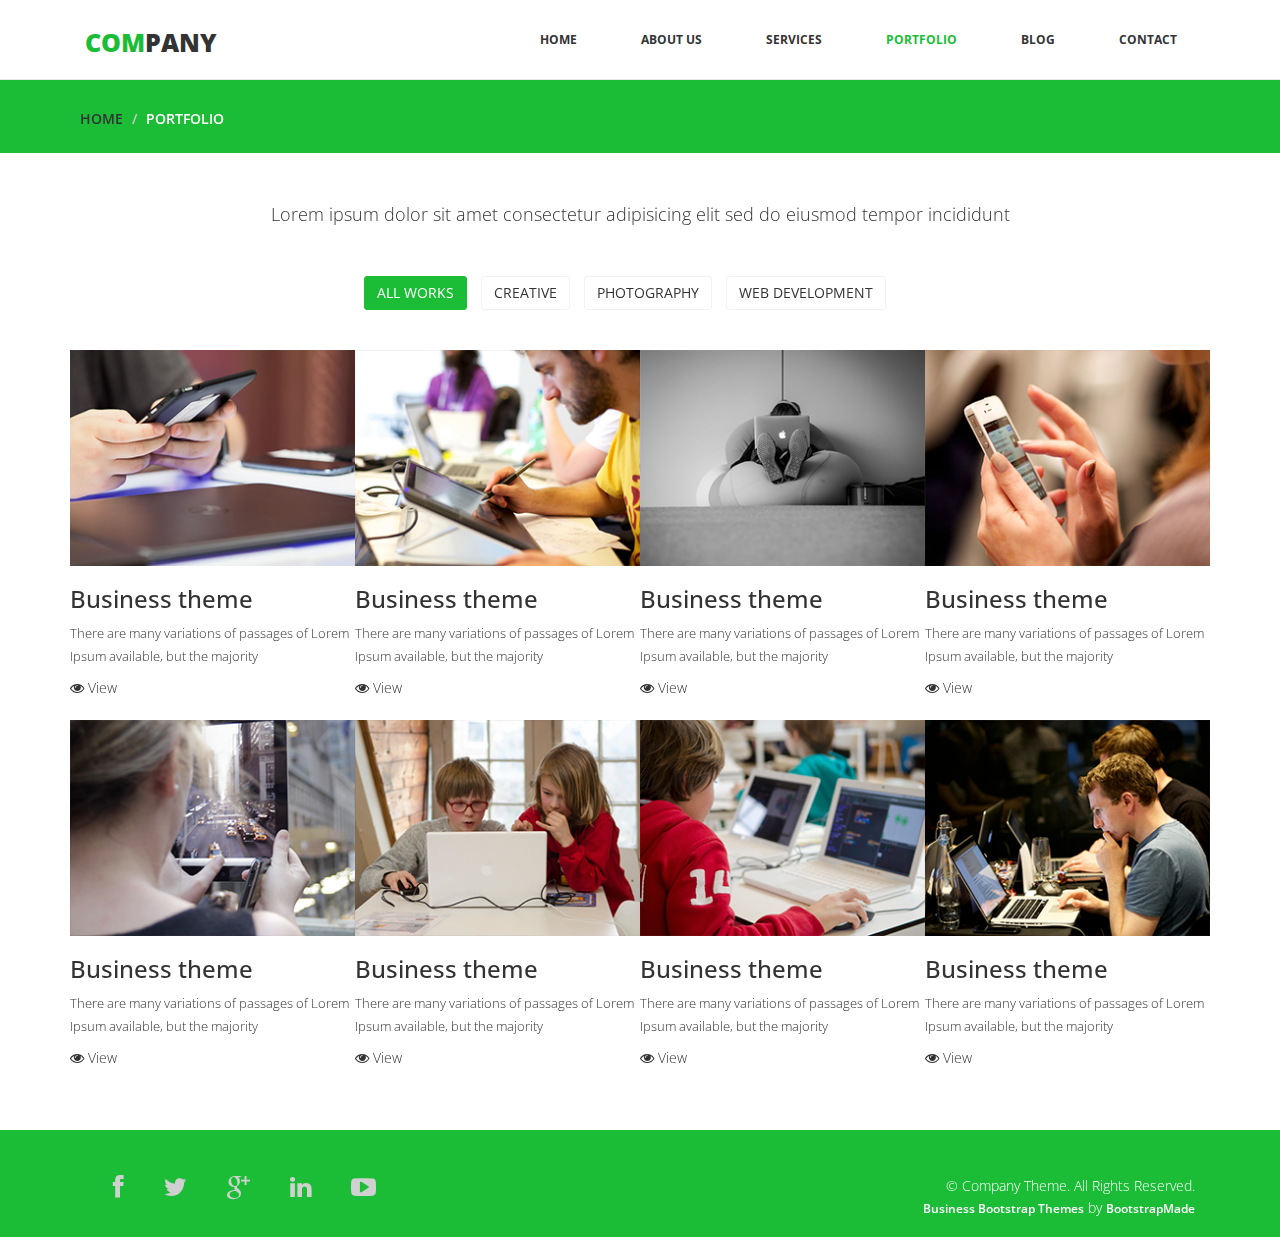
<file: portfolio.html>
<!DOCTYPE html>
<html lang="en">
  <head>
    <meta charset="utf-8">
    <meta http-equiv="X-UA-Compatible" content="IE=edge">
    <meta name="viewport" content="width=device-width, initial-scale=1">
    <title>Company-HTML Bootstrap theme</title>

    <!-- Bootstrap -->
    <link href="css/bootstrap.min.css" rel="stylesheet">
	<link rel="stylesheet" href="css/font-awesome.min.css">
	<link rel="stylesheet" href="css/animate.css">
	<link href="css/prettyPhoto.css" rel="stylesheet">
	<link href="css/style.css" rel="stylesheet" />	
    <!-- =======================================================
        Theme Name: Company
        Theme URL: https://bootstrapmade.com/company-free-html-bootstrap-template/
        Author: BootstrapMade
        Author URL: https://bootstrapmade.com
    ======================================================= -->
  </head>
  <body>
	<header>		
		<nav class="navbar navbar-default navbar-fixed-top" role="navigation">
			<div class="navigation">
				<div class="container">					
					<div class="navbar-header">
						<button type="button" class="navbar-toggle collapsed" data-toggle="collapse" data-target=".navbar-collapse.collapse">
							<span class="sr-only">Toggle navigation</span>
							<span class="icon-bar"></span>
							<span class="icon-bar"></span>
							<span class="icon-bar"></span>
						</button>
						<div class="navbar-brand">
							<a href="index.html"><h1><span>Com</span>pany</h1></a>
						</div>
					</div>
					
					<div class="navbar-collapse collapse">							
						<div class="menu">
							<ul class="nav nav-tabs" role="tablist">
								<li role="presentation"><a href="index.html">Home</a></li>
								<li role="presentation"><a href="about.html">About Us</a></li>
								<li role="presentation"><a href="services.html">Services</a></li>								
								<li role="presentation"><a href="portfolio.html" class="active">Portfolio</a></li>
								<li role="presentation"><a href="blog.html">Blog</a></li>
								<li role="presentation"><a href="contact.html">Contact</a></li>						
							</ul>
						</div>
					</div>						
				</div>
			</div>	
		</nav>		
	</header>
	
	<div id="breadcrumb">
		<div class="container">	
			<div class="breadcrumb">							
				<li><a href="index.html">Home</a></li>
				<li>Portfolio</li>			
			</div>		
		</div>	
	</div>
	
	<section id="portfolio">	
        <div class="container">
            <div class="center">
               <p>Lorem ipsum dolor sit amet consectetur adipisicing elit sed do eiusmod tempor incididunt</p>
            </div>

            <ul class="portfolio-filter text-center">
                <li><a class="btn btn-default active" href="#" data-filter="*">All Works</a></li>
                <li><a class="btn btn-default" href="#" data-filter=".bootstrap">Creative</a></li>
                <li><a class="btn btn-default" href="#" data-filter=".html">Photography</a></li>
                <li><a class="btn btn-default" href="#" data-filter=".wordpress">Web Development</a></li>
            </ul><!--/#portfolio-filter-->
		</div>
		<div class="container">
            <div class="">
                <div class="portfolio-items">
                    <div class="portfolio-item apps col-xs-12 col-sm-4 col-md-3">
                        <div class="recent-work-wrap">
                            <img class="img-responsive" src="images/portfolio/recent/item1.png" alt="">
                            <div class="overlay">
                                <div class="recent-work-inner">
                                    <h3><a href="#">Business theme</a></h3>
                                    <p>There are many variations of passages of Lorem Ipsum available, but the majority</p>
                                    <a class="preview" href="images/portfolio/full/item1.png" rel="prettyPhoto"><i class="fa fa-eye"></i> View</a>
                                </div> 
                            </div>
                        </div>
                    </div><!--/.portfolio-item-->

                    <div class="portfolio-item joomla bootstrap col-xs-12 col-sm-4 col-md-3">
                        <div class="recent-work-wrap">
                            <img class="img-responsive" src="images/portfolio/recent/item2.png" alt="">
                            <div class="overlay">
                                <div class="recent-work-inner">
                                    <h3><a href="#">Business theme</a></h3>
                                    <p>There are many variations of passages of Lorem Ipsum available, but the majority</p>
                                    <a class="preview" href="images/portfolio/full/item2.png" rel="prettyPhoto"><i class="fa fa-eye"></i> View</a>
                                </div> 
                            </div>
                        </div>          
                    </div><!--/.portfolio-item-->

                    <div class="portfolio-item bootstrap wordpress col-xs-12 col-sm-4 col-md-3">
                        <div class="recent-work-wrap">
                            <img class="img-responsive" src="images/portfolio/recent/item3.png" alt="">
                            <div class="overlay">
                                <div class="recent-work-inner">
                                    <h3><a href="#">Business theme</a></h3>
                                    <p>There are many variations of passages of Lorem Ipsum available, but the majority</p>
                                    <a class="preview" href="images/portfolio/full/item3.png" rel="prettyPhoto"><i class="fa fa-eye"></i> View</a>
                                </div> 
                            </div>
                        </div>        
                    </div><!--/.portfolio-item-->

                    <div class="portfolio-item joomla wordpress apps col-xs-12 col-sm-4 col-md-3">
                        <div class="recent-work-wrap">
                            <img class="img-responsive" src="images/portfolio/recent/item4.png" alt="">
                            <div class="overlay">
                                <div class="recent-work-inner">
                                    <h3><a href="#">Business theme</a></h3>
                                    <p>There are many variations of passages of Lorem Ipsum available, but the majority</p>
                                    <a class="preview" href="images/portfolio/full/item4.png" rel="prettyPhoto"><i class="fa fa-eye"></i> View</a>
                                </div> 
                            </div>
                        </div>           
                    </div><!--/.portfolio-item-->
          
                    <div class="portfolio-item joomla html bootstrap col-xs-12 col-sm-4 col-md-3">
                        <div class="recent-work-wrap">
                            <img class="img-responsive" src="images/portfolio/recent/item5.png" alt="">
                            <div class="overlay">
                                <div class="recent-work-inner">
                                    <h3><a href="#">Business theme</a></h3>
                                    <p>There are many variations of passages of Lorem Ipsum available, but the majority</p>
                                    <a class="preview" href="images/portfolio/full/item5.png" rel="prettyPhoto"><i class="fa fa-eye"></i> View</a>
                                </div> 
                            </div>
                        </div>      
                    </div><!--/.portfolio-item-->

                    <div class="portfolio-item wordpress html apps col-xs-12 col-sm-4 col-md-3">
                        <div class="recent-work-wrap">
                            <img class="img-responsive" src="images/portfolio/recent/item6.png" alt="">
                            <div class="overlay">
                                <div class="recent-work-inner">
                                    <h3><a href="#">Business theme</a></h3>
                                    <p>There are many variations of passages of Lorem Ipsum available, but the majority</p>
                                    <a class="preview" href="images/portfolio/full/item6.png" rel="prettyPhoto"><i class="fa fa-eye"></i> View</a>
                                </div> 
                            </div>
                        </div>         
                    </div><!--/.portfolio-item-->

                    <div class="portfolio-item wordpress html col-xs-12 col-sm-4 col-md-3">
                        <div class="recent-work-wrap">
                            <img class="img-responsive" src="images/portfolio/recent/item7.png" alt="">
                            <div class="overlay">
                                <div class="recent-work-inner">
                                    <h3><a href="#">Business theme</a></h3>
                                    <p>There are many variations of passages of Lorem Ipsum available, but the majority</p>
                                    <a class="preview" href="images/portfolio/full/item7.png" rel="prettyPhoto"><i class="fa fa-eye"></i> View</a>
                                </div> 
                            </div>
                        </div>          
                    </div><!--/.portfolio-item-->

                    <div class="portfolio-item wordpress html bootstrap col-xs-12 col-sm-4 col-md-3">
                        <div class="recent-work-wrap">
                            <img class="img-responsive" src="images/portfolio/recent/item8.png" alt="">
                            <div class="overlay">
                                <div class="recent-work-inner">
                                    <h3><a href="#">Business theme</a></h3>
                                    <p>There are many variations of passages of Lorem Ipsum available, but the majority</p>
                                    <a class="preview" href="images/portfolio/full/item8.png" rel="prettyPhoto"><i class="fa fa-eye"></i> View</a>
                                </div> 
                            </div>
                        </div>          
                    </div><!--/.portfolio-item-->
                </div>
            </div>
        </div>
    </section><!--/#portfolio-item-->
	

	<footer>
		<div class="footer">
			<div class="container">
				<div class="social-icon">
					<div class="col-md-4">
						<ul class="social-network">
							<li><a href="#" class="fb tool-tip" title="Facebook"><i class="fa fa-facebook"></i></a></li>
							<li><a href="#" class="twitter tool-tip" title="Twitter"><i class="fa fa-twitter"></i></a></li>
							<li><a href="#" class="gplus tool-tip" title="Google Plus"><i class="fa fa-google-plus"></i></a></li>
							<li><a href="#" class="linkedin tool-tip" title="Linkedin"><i class="fa fa-linkedin"></i></a></li>
							<li><a href="#" class="ytube tool-tip" title="You Tube"><i class="fa fa-youtube-play"></i></a></li>
						</ul>	
					</div>
				</div>
				
				<div class="col-md-4 col-md-offset-4">
					<div class="copyright">
						&copy; Company Theme. All Rights Reserved.
                        <div class="credits">
                            <!-- 
                                All the links in the footer should remain intact. 
                                You can delete the links only if you purchased the pro version.
                                Licensing information: https://bootstrapmade.com/license/
                                Purchase the pro version with working PHP/AJAX contact form: https://bootstrapmade.com/buy/?theme=Company
                            -->
                            <a href="https://bootstrapmade.com/free-business-bootstrap-themes-website-templates/">Business Bootstrap Themes</a> by <a href="https://bootstrapmade.com/">BootstrapMade</a>
                        </div>
					</div>
				</div>						
			</div>
			<div class="pull-right">
				<a href="#home" class="scrollup"><i class="fa fa-angle-up fa-3x"></i></a>
			</div>
		</div>
	</footer>
	
    <!-- jQuery (necessary for Bootstrap's JavaScript plugins) -->
	<script src="js/jquery-2.1.1.min.js"></script>	
    <!-- Include all compiled plugins (below), or include individual files as needed -->
    <script src="js/bootstrap.min.js"></script>
	<script src="js/jquery.prettyPhoto.js"></script>
    <script src="js/jquery.isotope.min.js"></script>  
	<script src="js/wow.min.js"></script>
	<script src="js/functions.js"></script>
    
</body>
</html>
</file>
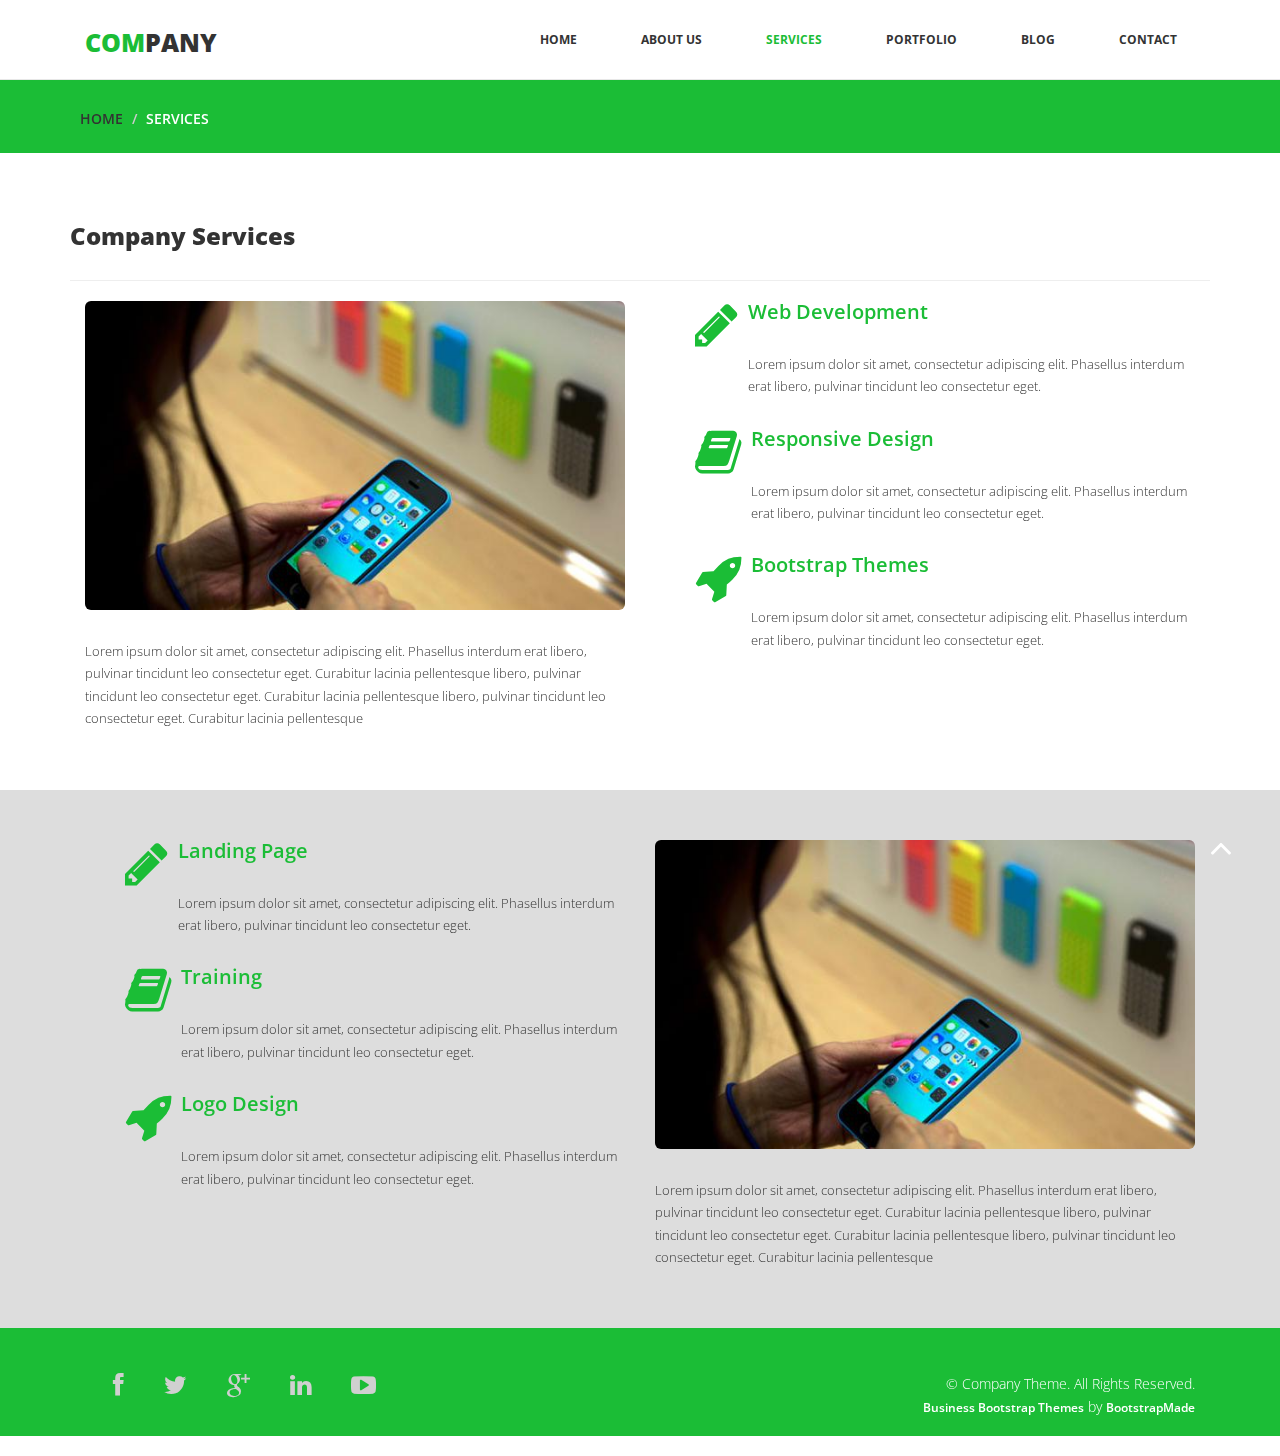
<file: services.html>
<!DOCTYPE html>
<html lang="en">
  <head>
    <meta charset="utf-8">
    <meta http-equiv="X-UA-Compatible" content="IE=edge">
    <meta name="viewport" content="width=device-width, initial-scale=1">
    <title>Company-HTML Bootstrap theme</title>

    <!-- Bootstrap -->
    <link href="css/bootstrap.min.css" rel="stylesheet">
	<link rel="stylesheet" href="css/font-awesome.min.css">
	<link rel="stylesheet" href="css/animate.css">
	<link href="css/prettyPhoto.css" rel="stylesheet">
	<link href="css/style.css" rel="stylesheet" />	
    <!-- =======================================================
        Theme Name: Company
        Theme URL: https://bootstrapmade.com/company-free-html-bootstrap-template/
        Author: BootstrapMade
        Author URL: https://bootstrapmade.com
    ======================================================= -->
  </head>
  <body>
	<header>		
		<nav class="navbar navbar-default navbar-fixed-top" role="navigation">
			<div class="navigation">
				<div class="container">					
					<div class="navbar-header">
						<button type="button" class="navbar-toggle collapsed" data-toggle="collapse" data-target=".navbar-collapse.collapse">
							<span class="sr-only">s</span>
							<span class="icon-bar"></span>
							<span class="icon-bar"></span>
							<span class="icon-bar"></span>
						</button>
						<div class="navbar-brand">
							<a href="index.html"><h1><span>Com</span>pany</h1></a>
						</div>
					</div>
					
					<div class="navbar-collapse collapse">							
						<div class="menu">
							<ul class="nav nav-tabs" role="tablist">
								<li role="presentation"><a href="index.html">Home</a></li>
								<li role="presentation"><a href="about.html">About Us</a></li>
								<li role="presentation"><a href="services.html" class="active">Services</a></li>								
								<li role="presentation"><a href="portfolio.html">Portfolio</a></li>
								<li role="presentation"><a href="blog.html">Blog</a></li>
								<li role="presentation"><a href="contact.html">Contact</a></li>						
							</ul>
						</div>
					</div>						
				</div>
			</div>	
		</nav>		
	</header>
	
	<div id="breadcrumb">
		<div class="container">	
			<div class="breadcrumb">							
				<li><a href="index.html">Home</a></li>
				<li>Services</li>			
			</div>		
		</div>	
	</div>
	
	<div class="services">
		<div class="container">
			<h3>Company Services</h3>
			<hr>
			<div class="col-md-6">
				<img src="images/4.jpg" class="img-responsive">
				<p>Lorem ipsum dolor sit amet, consectetur adipiscing elit. Phasellus interdum erat 
				libero, pulvinar tincidunt leo consectetur eget. Curabitur lacinia pellentesque
				libero, pulvinar tincidunt leo consectetur eget. Curabitur lacinia pellentesque
				libero, pulvinar tincidunt leo consectetur eget. Curabitur lacinia pellentesque</p>
			</div>
			
			<div class="col-md-6">
				<div class="media">
					<ul>
						<li>
							<div class="media-left">
								<i class="fa fa-pencil"></i>						
							</div>
							<div class="media-body">
								<h4 class="media-heading">Web Development</h4>
								<p>Lorem ipsum dolor sit amet, consectetur adipiscing elit. Phasellus interdum erat 
								libero, pulvinar tincidunt leo consectetur eget.</p>
							</div>
						</li>
						<li>
							<div class="media-left">
								<i class="fa fa-book"></i>						
							</div>
							<div class="media-body">
								<h4 class="media-heading">Responsive Design</h4>
								<p>Lorem ipsum dolor sit amet, consectetur adipiscing elit. Phasellus interdum erat 
								libero, pulvinar tincidunt leo consectetur eget.</p>
							</div>
						</li>
						<li>
							<div class="media-left">
								<i class="fa fa-rocket"></i>						
							</div>
							<div class="media-body">
								<h4 class="media-heading">Bootstrap Themes</h4>
								<p>Lorem ipsum dolor sit amet, consectetur adipiscing elit. Phasellus interdum erat 
								libero, pulvinar tincidunt leo consectetur eget.</p>
							</div>
						</li>
					</ul>
				</div>
			</div>
		</div>
	</div>	
	
	<div class="sub-services">
		<div class="container">
			<div class="col-md-6">
				<div class="media">
					<ul>
						<li>
							<div class="media-left">
								<i class="fa fa-pencil"></i>						
							</div>
							<div class="media-body">
								<h4 class="media-heading">Landing Page</h4>
								<p>Lorem ipsum dolor sit amet, consectetur adipiscing elit. Phasellus interdum erat 
								libero, pulvinar tincidunt leo consectetur eget.</p>
							</div>
						</li>
						<li>
							<div class="media-left">
								<i class="fa fa-book"></i>						
							</div>
							<div class="media-body">
								<h4 class="media-heading">Training</h4>
								<p>Lorem ipsum dolor sit amet, consectetur adipiscing elit. Phasellus interdum erat 
								libero, pulvinar tincidunt leo consectetur eget.</p>
							</div>
						</li>
						<li>
							<div class="media-left">
								<i class="fa fa-rocket"></i>						
							</div>
							<div class="media-body">
								<h4 class="media-heading">Logo Design</h4>
								<p>Lorem ipsum dolor sit amet, consectetur adipiscing elit. Phasellus interdum erat 
								libero, pulvinar tincidunt leo consectetur eget.</p>
							</div>
						</li>
					</ul>
				</div>
			</div>
						
			<div class="col-md-6">
				<img src="images/4.jpg" class="img-responsive">
				<p>Lorem ipsum dolor sit amet, consectetur adipiscing elit. Phasellus interdum erat 
				libero, pulvinar tincidunt leo consectetur eget. Curabitur lacinia pellentesque
				libero, pulvinar tincidunt leo consectetur eget. Curabitur lacinia pellentesque
				libero, pulvinar tincidunt leo consectetur eget. Curabitur lacinia pellentesque</p>
			</div>
		</div>
	</div>
	
	
	<footer>
		<div class="footer">
			<div class="container">
				<div class="social-icon">
					<div class="col-md-4">
						<ul class="social-network">
							<li><a href="#" class="fb tool-tip" title="Facebook"><i class="fa fa-facebook"></i></a></li>
							<li><a href="#" class="twitter tool-tip" title="Twitter"><i class="fa fa-twitter"></i></a></li>
							<li><a href="#" class="gplus tool-tip" title="Google Plus"><i class="fa fa-google-plus"></i></a></li>
							<li><a href="#" class="linkedin tool-tip" title="Linkedin"><i class="fa fa-linkedin"></i></a></li>
							<li><a href="#" class="ytube tool-tip" title="You Tube"><i class="fa fa-youtube-play"></i></a></li>
						</ul>	
					</div>
				</div>
				
				<div class="col-md-4 col-md-offset-4">
					<div class="copyright">
						&copy; Company Theme. All Rights Reserved.
                        <div class="credits">
                            <!-- 
                                All the links in the footer should remain intact. 
                                You can delete the links only if you purchased the pro version.
                                Licensing information: https://bootstrapmade.com/license/
                                Purchase the pro version with working PHP/AJAX contact form: https://bootstrapmade.com/buy/?theme=Company
                            -->
                            <a href="https://bootstrapmade.com/free-business-bootstrap-themes-website-templates/">Business Bootstrap Themes</a> by <a href="https://bootstrapmade.com/">BootstrapMade</a>
                        </div>
					</div>
				</div>						
			</div>
			<div class="pull-right">
				<a href="#home" class="scrollup"><i class="fa fa-angle-up fa-3x"></i></a>
			</div>
		</div>
	</footer>
	
    <!-- jQuery (necessary for Bootstrap's JavaScript plugins) -->
	<script src="js/jquery-2.1.1.min.js"></script>	
    <!-- Include all compiled plugins (below), or include individual files as needed -->
    <script src="js/bootstrap.min.js"></script>
	<script src="js/jquery.prettyPhoto.js"></script>
    <script src="js/jquery.isotope.min.js"></script>  
	<script src="js/wow.min.js"></script>
	<script src="js/functions.js"></script>
    
</body>
</html>
</file>
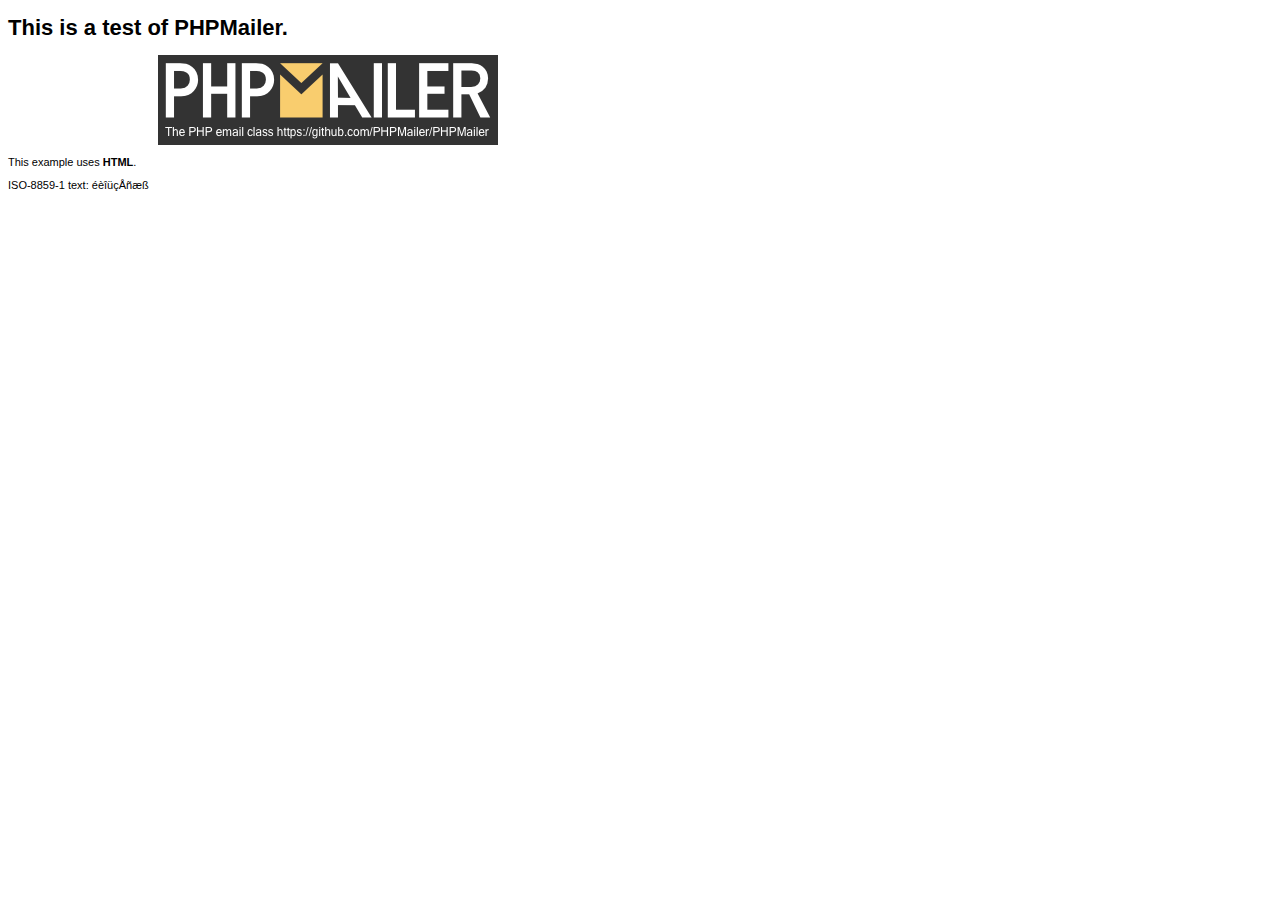
<file: PHPMailer-master/examples/contents.html>
<!DOCTYPE HTML PUBLIC "-//W3C//DTD HTML 4.01 Transitional//EN" "http://www.w3.org/TR/html4/loose.dtd">
<html>
<head>
  <meta http-equiv="Content-Type" content="text/html; charset=iso-8859-1">
  <title>PHPMailer Test</title>
</head>
<body>
<div style="width: 640px; font-family: Arial, Helvetica, sans-serif; font-size: 11px;">
  <h1>This is a test of PHPMailer.</h1>
  <div align="center">
    <a href="https://github.com/PHPMailer/PHPMailer/"><img src="images/phpmailer.png" height="90" width="340" alt="PHPMailer rocks"></a>
  </div>
  <p>This example uses <strong>HTML</strong>.</p>
  <p>ISO-8859-1 text: ���������</p>
</div>
</body>
</html>
</file>
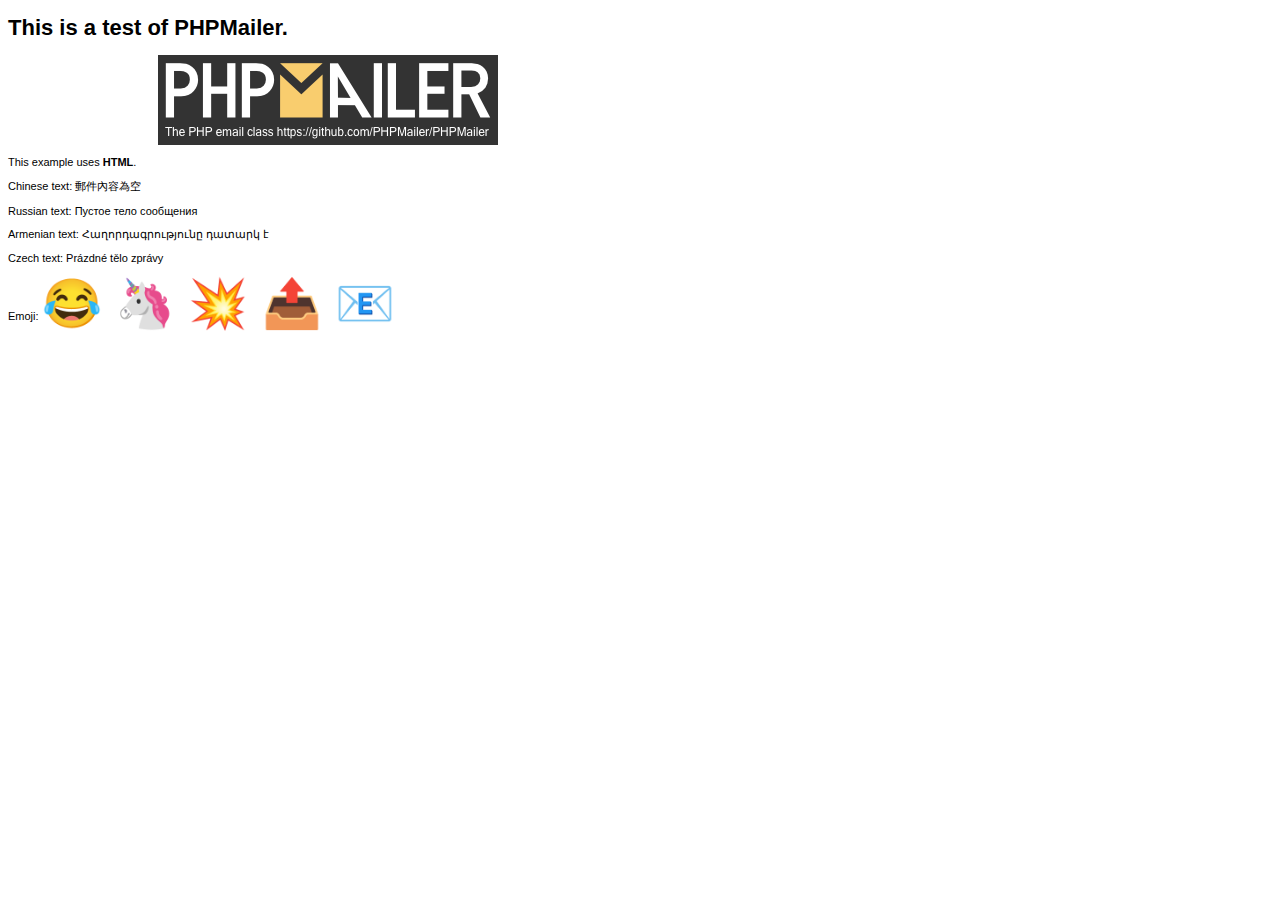
<file: PHPMailer-master/examples/contentsutf8.html>
<!DOCTYPE HTML PUBLIC "-//W3C//DTD HTML 4.01 Transitional//EN" "http://www.w3.org/TR/html4/loose.dtd">
<html>
<head>
  <meta http-equiv="Content-Type" content="text/html; charset=utf-8">
  <title>PHPMailer Test</title>
</head>
<body>
<div style="width: 640px; font-family: Arial, Helvetica, sans-serif; font-size: 11px;">
  <h1>This is a test of PHPMailer.</h1>
  <div align="center">
    <a href="https://github.com/PHPMailer/PHPMailer/"><img src="images/phpmailer.png" height="90" width="340" alt="PHPMailer rocks"></a>
  </div>
  <p>This example uses <strong>HTML</strong>.</p>
  <p>Chinese text: 郵件內容為空</p>
  <p>Russian text: Пустое тело сообщения</p>
  <p>Armenian text: Հաղորդագրությունը դատարկ է</p>
  <p>Czech text: Prázdné tělo zprávy</p>
  <p>Emoji: <span style="font-size: 48px">😂 🦄 💥 📤 📧</span></p>
</div>
</body>
</html>
</file>
<file: css/prettyPhoto.css>
div.pp_default .pp_top,div.pp_default .pp_top .pp_middle,div.pp_default .pp_top .pp_left,div.pp_default .pp_top .pp_right,div.pp_default .pp_bottom,div.pp_default .pp_bottom .pp_left,div.pp_default .pp_bottom .pp_middle,div.pp_default .pp_bottom .pp_right{height:13px}
div.pp_default .pp_top .pp_left{background:url(../images/prettyPhoto/default/sprite.png) -78px -93px no-repeat}
div.pp_default .pp_top .pp_middle{background:url(../images/prettyPhoto/default/sprite_x.png) top left repeat-x}
div.pp_default .pp_top .pp_right{background:url(../images/prettyPhoto/default/sprite.png) -112px -93px no-repeat}
div.pp_default .pp_content .ppt{color:#f8f8f8}
div.pp_default .pp_content_container .pp_left{background:url(../images/prettyPhoto/default/sprite_y.png) -7px 0 repeat-y;padding-left:13px}
div.pp_default .pp_content_container .pp_right{background:url(../images/prettyPhoto/default/sprite_y.png) top right repeat-y;padding-right:13px}
div.pp_default .pp_next:hover{background:url(../images/prettyPhoto/default/sprite_next.png) center right no-repeat;cursor:pointer}
div.pp_default .pp_previous:hover{background:url(../images/prettyPhoto/default/sprite_prev.png) center left no-repeat;cursor:pointer}
div.pp_default .pp_expand{background:url(../images/prettyPhoto/default/sprite.png) 0 -29px no-repeat;cursor:pointer;width:28px;height:28px}
div.pp_default .pp_expand:hover{background:url(../images/prettyPhoto/default/sprite.png) 0 -56px no-repeat;cursor:pointer}
div.pp_default .pp_contract{background:url(../images/prettyPhoto/default/sprite.png) 0 -84px no-repeat;cursor:pointer;width:28px;height:28px}
div.pp_default .pp_contract:hover{background:url(../images/prettyPhoto/default/sprite.png) 0 -113px no-repeat;cursor:pointer}
div.pp_default .pp_close{width:30px;height:30px;background:url(../images/prettyPhoto/default/sprite.png) 2px 1px no-repeat;cursor:pointer}
div.pp_default .pp_gallery ul li a{background:url(../images/prettyPhoto/default/default_thumb.png) center center #f8f8f8;border:1px solid #aaa}
div.pp_default .pp_social{margin-top:7px}
div.pp_default .pp_gallery a.pp_arrow_previous,div.pp_default .pp_gallery a.pp_arrow_next{position:static;left:auto}
div.pp_default .pp_nav .pp_play,div.pp_default .pp_nav .pp_pause{background:url(../images/prettyPhoto/default/sprite.png) -51px 1px no-repeat;height:30px;width:30px}
div.pp_default .pp_nav .pp_pause{background-position:-51px -29px}
div.pp_default a.pp_arrow_previous,div.pp_default a.pp_arrow_next{background:url(../images/prettyPhoto/default/sprite.png) -31px -3px no-repeat;height:20px;width:20px;margin:4px 0 0}
div.pp_default a.pp_arrow_next{left:52px;background-position:-82px -3px}
div.pp_default .pp_content_container .pp_details{margin-top:5px}
div.pp_default .pp_nav{clear:none;height:30px;width:110px;position:relative}
div.pp_default .pp_nav .currentTextHolder{font-family:Georgia;font-style:italic;color:#999;font-size:11px;left:75px;line-height:25px;position:absolute;top:2px;margin:0;padding:0 0 0 10px}
div.pp_default .pp_close:hover,div.pp_default .pp_nav .pp_play:hover,div.pp_default .pp_nav .pp_pause:hover,div.pp_default .pp_arrow_next:hover,div.pp_default .pp_arrow_previous:hover{opacity:0.7}
div.pp_default .pp_description{font-size:11px;font-weight:700;line-height:14px;margin:5px 50px 5px 0}
div.pp_default .pp_bottom .pp_left{background:url(../images/prettyPhoto/default/sprite.png) -78px -127px no-repeat}
div.pp_default .pp_bottom .pp_middle{background:url(../images/prettyPhoto/default/sprite_x.png) bottom left repeat-x}
div.pp_default .pp_bottom .pp_right{background:url(../images/prettyPhoto/default/sprite.png) -112px -127px no-repeat}
div.pp_default .pp_loaderIcon{background:url(../images/prettyPhoto/default/loader.gif) center center no-repeat}
div.light_rounded .pp_top .pp_left{background:url(../images/prettyPhoto/light_rounded/sprite.png) -88px -53px no-repeat}
div.light_rounded .pp_top .pp_right{background:url(../images/prettyPhoto/light_rounded/sprite.png) -110px -53px no-repeat}
div.light_rounded .pp_next:hover{background:url(../images/prettyPhoto/light_rounded/btnNext.png) center right no-repeat;cursor:pointer}
div.light_rounded .pp_previous:hover{background:url(../images/prettyPhoto/light_rounded/btnPrevious.png) center left no-repeat;cursor:pointer}
div.light_rounded .pp_expand{background:url(../images/prettyPhoto/light_rounded/sprite.png) -31px -26px no-repeat;cursor:pointer}
div.light_rounded .pp_expand:hover{background:url(../images/prettyPhoto/light_rounded/sprite.png) -31px -47px no-repeat;cursor:pointer}
div.light_rounded .pp_contract{background:url(../images/prettyPhoto/light_rounded/sprite.png) 0 -26px no-repeat;cursor:pointer}
div.light_rounded .pp_contract:hover{background:url(../images/prettyPhoto/light_rounded/sprite.png) 0 -47px no-repeat;cursor:pointer}
div.light_rounded .pp_close{width:75px;height:22px;background:url(../images/prettyPhoto/light_rounded/sprite.png) -1px -1px no-repeat;cursor:pointer}
div.light_rounded .pp_nav .pp_play{background:url(../images/prettyPhoto/light_rounded/sprite.png) -1px -100px no-repeat;height:15px;width:14px}
div.light_rounded .pp_nav .pp_pause{background:url(../images/prettyPhoto/light_rounded/sprite.png) -24px -100px no-repeat;height:15px;width:14px}
div.light_rounded .pp_arrow_previous{background:url(../images/prettyPhoto/light_rounded/sprite.png) 0 -71px no-repeat}
div.light_rounded .pp_arrow_next{background:url(../images/prettyPhoto/light_rounded/sprite.png) -22px -71px no-repeat}
div.light_rounded .pp_bottom .pp_left{background:url(../images/prettyPhoto/light_rounded/sprite.png) -88px -80px no-repeat}
div.light_rounded .pp_bottom .pp_right{background:url(../images/prettyPhoto/light_rounded/sprite.png) -110px -80px no-repeat}
div.dark_rounded .pp_top .pp_left{background:url(../images/prettyPhoto/dark_rounded/sprite.png) -88px -53px no-repeat}
div.dark_rounded .pp_top .pp_right{background:url(../images/prettyPhoto/dark_rounded/sprite.png) -110px -53px no-repeat}
div.dark_rounded .pp_content_container .pp_left{background:url(../images/prettyPhoto/dark_rounded/contentPattern.png) top left repeat-y}
div.dark_rounded .pp_content_container .pp_right{background:url(../images/prettyPhoto/dark_rounded/contentPattern.png) top right repeat-y}
div.dark_rounded .pp_next:hover{background:url(../images/prettyPhoto/dark_rounded/btnNext.png) center right no-repeat;cursor:pointer}
div.dark_rounded .pp_previous:hover{background:url(../images/prettyPhoto/dark_rounded/btnPrevious.png) center left no-repeat;cursor:pointer}
div.dark_rounded .pp_expand{background:url(../images/prettyPhoto/dark_rounded/sprite.png) -31px -26px no-repeat;cursor:pointer}
div.dark_rounded .pp_expand:hover{background:url(../images/prettyPhoto/dark_rounded/sprite.png) -31px -47px no-repeat;cursor:pointer}
div.dark_rounded .pp_contract{background:url(../images/prettyPhoto/dark_rounded/sprite.png) 0 -26px no-repeat;cursor:pointer}
div.dark_rounded .pp_contract:hover{background:url(../images/prettyPhoto/dark_rounded/sprite.png) 0 -47px no-repeat;cursor:pointer}
div.dark_rounded .pp_close{width:75px;height:22px;background:url(../images/prettyPhoto/dark_rounded/sprite.png) -1px -1px no-repeat;cursor:pointer}
div.dark_rounded .pp_description{margin-right:85px;color:#fff}
div.dark_rounded .pp_nav .pp_play{background:url(../images/prettyPhoto/dark_rounded/sprite.png) -1px -100px no-repeat;height:15px;width:14px}
div.dark_rounded .pp_nav .pp_pause{background:url(../images/prettyPhoto/dark_rounded/sprite.png) -24px -100px no-repeat;height:15px;width:14px}
div.dark_rounded .pp_arrow_previous{background:url(../images/prettyPhoto/dark_rounded/sprite.png) 0 -71px no-repeat}
div.dark_rounded .pp_arrow_next{background:url(../images/prettyPhoto/dark_rounded/sprite.png) -22px -71px no-repeat}
div.dark_rounded .pp_bottom .pp_left{background:url(../images/prettyPhoto/dark_rounded/sprite.png) -88px -80px no-repeat}
div.dark_rounded .pp_bottom .pp_right{background:url(../images/prettyPhoto/dark_rounded/sprite.png) -110px -80px no-repeat}
div.dark_rounded .pp_loaderIcon{background:url(../images/prettyPhoto/dark_rounded/loader.gif) center center no-repeat}
div.dark_square .pp_left,div.dark_square .pp_middle,div.dark_square .pp_right,div.dark_square .pp_content{background:#000}
div.dark_square .pp_description{color:#fff;margin:0 85px 0 0}
div.dark_square .pp_loaderIcon{background:url(../images/prettyPhoto/dark_square/loader.gif) center center no-repeat}
div.dark_square .pp_expand{background:url(../images/prettyPhoto/dark_square/sprite.png) -31px -26px no-repeat;cursor:pointer}
div.dark_square .pp_expand:hover{background:url(../images/prettyPhoto/dark_square/sprite.png) -31px -47px no-repeat;cursor:pointer}
div.dark_square .pp_contract{background:url(../images/prettyPhoto/dark_square/sprite.png) 0 -26px no-repeat;cursor:pointer}
div.dark_square .pp_contract:hover{background:url(../images/prettyPhoto/dark_square/sprite.png) 0 -47px no-repeat;cursor:pointer}
div.dark_square .pp_close{width:75px;height:22px;background:url(../images/prettyPhoto/dark_square/sprite.png) -1px -1px no-repeat;cursor:pointer}
div.dark_square .pp_nav{clear:none}
div.dark_square .pp_nav .pp_play{background:url(../images/prettyPhoto/dark_square/sprite.png) -1px -100px no-repeat;height:15px;width:14px}
div.dark_square .pp_nav .pp_pause{background:url(../images/prettyPhoto/dark_square/sprite.png) -24px -100px no-repeat;height:15px;width:14px}
div.dark_square .pp_arrow_previous{background:url(../images/prettyPhoto/dark_square/sprite.png) 0 -71px no-repeat}
div.dark_square .pp_arrow_next{background:url(../images/prettyPhoto/dark_square/sprite.png) -22px -71px no-repeat}
div.dark_square .pp_next:hover{background:url(../images/prettyPhoto/dark_square/btnNext.png) center right no-repeat;cursor:pointer}
div.dark_square .pp_previous:hover{background:url(../images/prettyPhoto/dark_square/btnPrevious.png) center left no-repeat;cursor:pointer}
div.light_square .pp_expand{background:url(../images/prettyPhoto/light_square/sprite.png) -31px -26px no-repeat;cursor:pointer}
div.light_square .pp_expand:hover{background:url(../images/prettyPhoto/light_square/sprite.png) -31px -47px no-repeat;cursor:pointer}
div.light_square .pp_contract{background:url(../images/prettyPhoto/light_square/sprite.png) 0 -26px no-repeat;cursor:pointer}
div.light_square .pp_contract:hover{background:url(../images/prettyPhoto/light_square/sprite.png) 0 -47px no-repeat;cursor:pointer}
div.light_square .pp_close{width:75px;height:22px;background:url(../images/prettyPhoto/light_square/sprite.png) -1px -1px no-repeat;cursor:pointer}
div.light_square .pp_nav .pp_play{background:url(../images/prettyPhoto/light_square/sprite.png) -1px -100px no-repeat;height:15px;width:14px}
div.light_square .pp_nav .pp_pause{background:url(../images/prettyPhoto/light_square/sprite.png) -24px -100px no-repeat;height:15px;width:14px}
div.light_square .pp_arrow_previous{background:url(../images/prettyPhoto/light_square/sprite.png) 0 -71px no-repeat}
div.light_square .pp_arrow_next{background:url(../images/prettyPhoto/light_square/sprite.png) -22px -71px no-repeat}
div.light_square .pp_next:hover{background:url(../images/prettyPhoto/light_square/btnNext.png) center right no-repeat;cursor:pointer}
div.light_square .pp_previous:hover{background:url(../images/prettyPhoto/light_square/btnPrevious.png) center left no-repeat;cursor:pointer}
div.facebook .pp_top .pp_left{background:url(../images/prettyPhoto/facebook/sprite.png) -88px -53px no-repeat}
div.facebook .pp_top .pp_middle{background:url(../images/prettyPhoto/facebook/contentPatternTop.png) top left repeat-x}
div.facebook .pp_top .pp_right{background:url(../images/prettyPhoto/facebook/sprite.png) -110px -53px no-repeat}
div.facebook .pp_content_container .pp_left{background:url(../images/prettyPhoto/facebook/contentPatternLeft.png) top left repeat-y}
div.facebook .pp_content_container .pp_right{background:url(../images/prettyPhoto/facebook/contentPatternRight.png) top right repeat-y}
div.facebook .pp_expand{background:url(../images/prettyPhoto/facebook/sprite.png) -31px -26px no-repeat;cursor:pointer}
div.facebook .pp_expand:hover{background:url(../images/prettyPhoto/facebook/sprite.png) -31px -47px no-repeat;cursor:pointer}
div.facebook .pp_contract{background:url(../images/prettyPhoto/facebook/sprite.png) 0 -26px no-repeat;cursor:pointer}
div.facebook .pp_contract:hover{background:url(../images/prettyPhoto/facebook/sprite.png) 0 -47px no-repeat;cursor:pointer}
div.facebook .pp_close{width:22px;height:22px;background:url(../images/prettyPhoto/facebook/sprite.png) -1px -1px no-repeat;cursor:pointer}
div.facebook .pp_description{margin:0 37px 0 0}
div.facebook .pp_loaderIcon{background:url(../images/prettyPhoto/facebook/loader.gif) center center no-repeat}
div.facebook .pp_arrow_previous{background:url(../images/prettyPhoto/facebook/sprite.png) 0 -71px no-repeat;height:22px;margin-top:0;width:22px}
div.facebook .pp_arrow_previous.disabled{background-position:0 -96px;cursor:default}
div.facebook .pp_arrow_next{background:url(../images/prettyPhoto/facebook/sprite.png) -32px -71px no-repeat;height:22px;margin-top:0;width:22px}
div.facebook .pp_arrow_next.disabled{background-position:-32px -96px;cursor:default}
div.facebook .pp_nav{margin-top:0}
div.facebook .pp_nav p{font-size:15px;padding:0 3px 0 4px}
div.facebook .pp_nav .pp_play{background:url(../images/prettyPhoto/facebook/sprite.png) -1px -123px no-repeat;height:22px;width:22px}
div.facebook .pp_nav .pp_pause{background:url(../images/prettyPhoto/facebook/sprite.png) -32px -123px no-repeat;height:22px;width:22px}
div.facebook .pp_next:hover{background:url(../images/prettyPhoto/facebook/btnNext.png) center right no-repeat;cursor:pointer}
div.facebook .pp_previous:hover{background:url(../images/prettyPhoto/facebook/btnPrevious.png) center left no-repeat;cursor:pointer}
div.facebook .pp_bottom .pp_left{background:url(../images/prettyPhoto/facebook/sprite.png) -88px -80px no-repeat}
div.facebook .pp_bottom .pp_middle{background:url(../images/prettyPhoto/facebook/contentPatternBottom.png) top left repeat-x}
div.facebook .pp_bottom .pp_right{background:url(../images/prettyPhoto/facebook/sprite.png) -110px -80px no-repeat}
div.pp_pic_holder a:focus{outline:none}
div.pp_overlay{background:#000;display:none;left:0;position:absolute;top:0;width:100%;z-index:9500}
div.pp_pic_holder{display:none;position:absolute;width:100px;z-index:10000}
.pp_content{height:40px;min-width:40px}
* html .pp_content{width:40px}
.pp_content_container{position:relative;text-align:left;width:100%}
.pp_content_container .pp_left{padding-left:20px}
.pp_content_container .pp_right{padding-right:20px}
.pp_content_container .pp_details{float:left;margin:10px 0 2px}
.pp_description{display:none;margin:0}
.pp_social{float:left;margin:0}
.pp_social .facebook{float:left;margin-left:5px;width:55px;overflow:hidden}
.pp_social .twitter{float:left}
.pp_nav{clear:right;float:left;margin:3px 10px 0 0}
.pp_nav p{float:left;white-space:nowrap;margin:2px 4px}
.pp_nav .pp_play,.pp_nav .pp_pause{float:left;margin-right:4px;text-indent:-10000px}
a.pp_arrow_previous,a.pp_arrow_next{display:block;float:left;height:15px;margin-top:3px;overflow:hidden;text-indent:-10000px;width:14px}
.pp_hoverContainer{position:absolute;top:0;width:100%;z-index:2000}
.pp_gallery{display:none;left:50%;margin-top:-50px;position:absolute;z-index:10000}
.pp_gallery div{float:left;overflow:hidden;position:relative}
.pp_gallery ul{float:left;height:35px;position:relative;white-space:nowrap;margin:0 0 0 5px;padding:0}
.pp_gallery ul a{border:1px rgba(0,0,0,0.5) solid;display:block;float:left;height:33px;overflow:hidden}
.pp_gallery ul a img{border:0}
.pp_gallery li{display:block;float:left;margin:0 5px 0 0;padding:0}
.pp_gallery li.default a{background:url(../images/prettyPhoto/facebook/default_thumbnail.gif) 0 0 no-repeat;display:block;height:33px;width:50px}
.pp_gallery .pp_arrow_previous,.pp_gallery .pp_arrow_next{margin-top:7px!important}
a.pp_next{background:url(../images/prettyPhoto/light_rounded/btnNext.png) 10000px 10000px no-repeat;display:block;float:right;height:100%;text-indent:-10000px;width:49%}
a.pp_previous{background:url(../images/prettyPhoto/light_rounded/btnNext.png) 10000px 10000px no-repeat;display:block;float:left;height:100%;text-indent:-10000px;width:49%}
a.pp_expand,a.pp_contract{cursor:pointer;display:none;height:20px;position:absolute;right:30px;text-indent:-10000px;top:10px;width:20px;z-index:20000}
a.pp_close{position:absolute;right:0;top:0;display:block;line-height:22px;text-indent:-10000px}
.pp_loaderIcon{display:block;height:24px;left:50%;position:absolute;top:50%;width:24px;margin:-12px 0 0 -12px}
#pp_full_res{line-height:1!important}
#pp_full_res .pp_inline{text-align:left}
#pp_full_res .pp_inline p{margin:0 0 15px}
div.ppt{color:#fff;display:none;font-size:17px;z-index:9999;margin:0 0 5px 15px}
div.pp_default .pp_content,div.light_rounded .pp_content{background-color:#fff}
div.pp_default #pp_full_res .pp_inline,div.light_rounded .pp_content .ppt,div.light_rounded #pp_full_res .pp_inline,div.light_square .pp_content .ppt,div.light_square #pp_full_res .pp_inline,div.facebook .pp_content .ppt,div.facebook #pp_full_res .pp_inline{color:#000}
div.pp_default .pp_gallery ul li a:hover,div.pp_default .pp_gallery ul li.selected a,.pp_gallery ul a:hover,.pp_gallery li.selected a{border-color:#fff}
div.pp_default .pp_details,div.light_rounded .pp_details,div.dark_rounded .pp_details,div.dark_square .pp_details,div.light_square .pp_details,div.facebook .pp_details{position:relative}
div.light_rounded .pp_top .pp_middle,div.light_rounded .pp_content_container .pp_left,div.light_rounded .pp_content_container .pp_right,div.light_rounded .pp_bottom .pp_middle,div.light_square .pp_left,div.light_square .pp_middle,div.light_square .pp_right,div.light_square .pp_content,div.facebook .pp_content{background:#fff}
div.light_rounded .pp_description,div.light_square .pp_description{margin-right:85px}
div.light_rounded .pp_gallery a.pp_arrow_previous,div.light_rounded .pp_gallery a.pp_arrow_next,div.dark_rounded .pp_gallery a.pp_arrow_previous,div.dark_rounded .pp_gallery a.pp_arrow_next,div.dark_square .pp_gallery a.pp_arrow_previous,div.dark_square .pp_gallery a.pp_arrow_next,div.light_square .pp_gallery a.pp_arrow_previous,div.light_square .pp_gallery a.pp_arrow_next{margin-top:12px!important}
div.light_rounded .pp_arrow_previous.disabled,div.dark_rounded .pp_arrow_previous.disabled,div.dark_square .pp_arrow_previous.disabled,div.light_square .pp_arrow_previous.disabled{background-position:0 -87px;cursor:default}
div.light_rounded .pp_arrow_next.disabled,div.dark_rounded .pp_arrow_next.disabled,div.dark_square .pp_arrow_next.disabled,div.light_square .pp_arrow_next.disabled{background-position:-22px -87px;cursor:default}
div.light_rounded .pp_loaderIcon,div.light_square .pp_loaderIcon{background:url(../images/prettyPhoto/light_rounded/loader.gif) center center no-repeat}
div.dark_rounded .pp_top .pp_middle,div.dark_rounded .pp_content,div.dark_rounded .pp_bottom .pp_middle{background:url(../images/prettyPhoto/dark_rounded/contentPattern.png) top left repeat}
div.dark_rounded .currentTextHolder,div.dark_square .currentTextHolder{color:#c4c4c4}
div.dark_rounded #pp_full_res .pp_inline,div.dark_square #pp_full_res .pp_inline{color:#fff}
.pp_top,.pp_bottom{height:20px;position:relative}
* html .pp_top,* html .pp_bottom{padding:0 20px}
.pp_top .pp_left,.pp_bottom .pp_left{height:20px;left:0;position:absolute;width:20px}
.pp_top .pp_middle,.pp_bottom .pp_middle{height:20px;left:20px;position:absolute;right:20px}
* html .pp_top .pp_middle,* html .pp_bottom .pp_middle{left:0;position:static}
.pp_top .pp_right,.pp_bottom .pp_right{height:20px;left:auto;position:absolute;right:0;top:0;width:20px}
.pp_fade,.pp_gallery li.default a img{display:none}
</file>
<file: css/custom_styles.css>
.image-product {
	max-width: 140px;
	max-height: 140px;
    margin: 10px 10px 10px 10px;
    -webkit-transform: scale(1, 1);
    -ms-transform: scale(1, 1);
    transform: scale(1, 1);
    transition-duration: 0.3s;
    -webkit-transition-duration: 0.3s;
    margin: 0 auto; /* Safari */
    }

	.image-product:hover {
	cursor: pointer;
	-webkit-transform: scale(2, 2);
    -ms-transform: scale(2, 2);
    transform: scale(2, 2);
    transition-duration: 0.3s;
    -webkit-transition-duration: 0.3s; /* Safari */
    box-shadow: 10px 10px 5px #888888;    
    }
    .htext{
    	visibility: hidden;
    	font-size: 15px;
    }
    .service{
    	font-size: 13px;
    	text-align: center;
    }

    @media only screen and (max-device-width: 480px) {
    	.col-lg-4{
    		margin-top: 3.5em !important;
    	}
    }
</file>
<file: css/style.css>
/*
    Theme Name: Company
    Theme URL: https://bootstrapmade.com/company-free-html-bootstrap-template/
    Author: BootstrapMade
    Author URL: https://bootstrapmade.com
*/

/* ==== Google font ==== */
@import url(https://fonts.googleapis.com/css?family=Open+Sans:400,300,700,600);
@import url('font-awesome.css');
/* ==== overwrite bootstrap standard ==== */
@import url('animate.css');



body {
	font-family:'Open Sans', Arial, sans-serif;
	font-size:14px;
	font-weight:300;
	line-height:1.6em;
	color:#fff;
	background-color:#fff;
	overflow-x:hidden;
}

hi,h2,h3,h4,h5,h6 {
	color:#333;
	line-height:1.1em;
}

p {
	color:#333;
	font-size:13px;
}
a {
    text-decoration:none;
    transition: all 0.1s ease-in-out;
    -moz-transition: all 0.1s ease-in-out;
    -webkit-transition: all 0.1s ease-in-out;
    -o-transition: all 0.1s ease-in-out;
    outline: none;
	color:#333;
}
a:hover {
	text-decoration: none;
	color:#eee;	
	}

.btn-primary {
  padding: 8px 20px;
  background: #1BBD36;
  color: #fff;
  border-radius: 4px;
  border:none;
  margin-top: 10px;
}
	
.text-center h2 {
	margin-bottom:30px;
}

.text-center p {
	margin-bottom:50px;
	color:#333;
}

.btn-default {
  color: #333;
  background-color: #fff;
  border-color: #fff;
  text-transform:uppercase;
  font-size:18px;
  border-radius:30px;
  margin-left:-10px;
}

#breadcrumb {
	background-color: #1BBD36;
	margin-top: -20px;
}

.breadcrumb { 
  list-style: none;
  background-color: #1BBD36;
  border-radius: 0px;
  padding:3px 10px;
}

.breadcrumb li {
   text-transform:uppercase;
   margin-top:125px;
   font-weight:600;
}

/*===========================
  Menu and Navigation
============================ */
.navigation  {
	background-color:#fff;
	padding:0;
}

.navbar-brand h1 {
	margin-top:9px;
	padding-top:5px;
	float: left;	
	font-size: 25px;	
	color:#333;	
	text-transform:uppercase;
	font-weight:900;
}
.navbar-brand h1 span {
	color: #1BBD36;
}

.menu {
	font-size:12px;
	float:right;
	text-transform:uppercase;
	font-weight:700;	
}

.menu ul.nav-tabs li {
	color:#000;	
}

.nav-tabs {
	border-bottom: 0;
}
.nav-tabs > li {
	float: left;
	margin-bottom: 0;
}
.nav-tabs > li > a {	
	border-radius:0;
	color:#333;
	padding:30px;
}

.nav-tabs > li > a:hover {	
	color: #1BBD36;
	border-color: #fff #fff #fff;
	border-radius:0;
	background-color:#fff; 
	transition: all 0.3s ease-in-out;
	-moz-transition: all 0.3s ease-in-out;
	-webkit-transition: all 0.3s ease-in-out;
	-o-transition: all 0.3s ease-in-out;
}
.nav-tabs > li > a.active {
	color: #1BBD36;
	border-radius:0;
	transition: all 0.3s ease-in-out;
	-moz-transition: all 0.3s ease-in-out;
	-webkit-transition: all 0.3s ease-in-out;
	-o-transition: all 0.3s ease-in-out;
}


/*===========================
  slider
============================ */
#main-slider {
	margin-top:40px;
}

#main-slider {
  position: relative;
}

.no-margin {
  margin: 0;
  padding: 0;
}

#main-slider .carousel .carousel-content {
  margin-top: 150px;
}

#main-slider .carousel .slide-margin{
  margin-top: 140px;
}

#main-slider .carousel h2 {
  color: #fff;
  text-transform:uppercase;
  font-size:50px;
  font-weight:800;
}

#main-slider .carousel h2 span {
  color: #1BBD36;
}

#main-slider .carousel h2 span spani {
  color: #000;
}

#main-slider .carousel p {
  color: #ddd;
  font-size:25px;
}

#main-slider .carousel .btn-slide {
  padding: 8px 20px;
  background: #1BBD36;
  color: #fff;
  border-radius: 4px;
  margin-top: 25px;
  display: inline-block;
}

#main-slider .carousel .slider-img{
  text-align: right;
  position: absolute;
}


#main-slider .carousel .item {
  background-position: 50%;
  background-repeat: no-repeat;
  background-size: cover;
  left: 0 !important;
  opacity: 0;
  top: 0;
  position: absolute;
  width: 100%;
  display: block !important;
  height: 730px;
  -webkit-transition: opacity ease-in-out 500ms;
  -moz-transition: opacity ease-in-out 500ms;
  -o-transition: opacity ease-in-out 500ms;
  transition: opacity ease-in-out 500ms;
}

#main-slider .carousel .item:first-child {
  top: auto;
  position: relative;
}

#main-slider .carousel .item.active {
  opacity: 1;
  -webkit-transition: opacity ease-in-out 500ms;
  -moz-transition: opacity ease-in-out 500ms;
  -o-transition: opacity ease-in-out 500ms;
  transition: opacity ease-in-out 500ms;
  z-index: 1;
}

#main-slider .active .animation.animated-item-1 {
  -webkit-animation: fadeInUp 300ms linear 300ms both;
  -moz-animation: fadeInUp 300ms linear 300ms both;
  -o-animation: fadeInUp 300ms linear 300ms both;
  -ms-animation: fadeInUp 300ms linear 300ms both;
  animation: fadeInUp 300ms linear 300ms both;
}

#main-slider .active .animation.animated-item-2 {
  -webkit-animation: fadeInUp 300ms linear 600ms both;
  -moz-animation: fadeInUp 300ms linear 600ms both;
  -o-animation: fadeInUp 300ms linear 600ms both;
  -ms-animation: fadeInUp 300ms linear 600ms both;
  animation: fadeInUp 300ms linear 600ms both;
}

#main-slider .active .animation.animated-item-3 {
  -webkit-animation: fadeInUp 300ms linear 900ms both;
  -moz-animation: fadeInUp 300ms linear 900ms both;
  -o-animation: fadeInUp 300ms linear 900ms both;
  -ms-animation: fadeInUp 300ms linear 900ms both;
  animation: fadeInUp 300ms linear 900ms both;
}

#main-slider .active .animation.animated-item-4 {
  -webkit-animation: fadeInUp 300ms linear 1200ms both;
  -moz-animation: fadeInUp 300ms linear 1200ms both;
  -o-animation: fadeInUp 300ms linear 1200ms both;
  -ms-animation: fadeInUp 300ms linear 1200ms both;
  animation: fadeInUp 300ms linear 1200ms both;
}

.feature {
	padding:50px;
}

.text-center i {
	font-size:40px;
	margin-top:70px;
	margin-bottom:30px;
	color:#fff;
	padding:50px;
	background:#1BBD36;
	border-radius:50%;
}

.text-center h2 {
	margin-top:20px;
	margin-bottom:20px;
	text-transform:uppercase;
	font-size:18px;
	color: #1BBD36;
}

.hi-icon-effect i.fa:hover {
	background:#fff;
	color: #1BBD36;
	-webkit-transition: color 300ms, background-color 300ms;
  -moz-transition: color 300ms, background-color 300ms;
  -o-transition:  color 300ms, background-color 300ms;
  transition:  color 300ms, background-color 300ms;
}

#partner {
  background: url(../images/partners/partner_bg.png) 50% 50% no-repeat;
  background-size: cover;
}

#partner {
  color: #fff;
  text-align: center;
  padding:100px;
}

#partner h2 {
  color: #fff;
  font-size:30px;
  font-weight:600;
}

#partner p {
  color: #fff;
  font-size:20px;
  
}

.partners ul {
  list-style: none;
  margin: 0;
  padding: 0;
}

.partners ul li{
  display: inline-block;
  float: left;
  width: 20%;
}

.partners ul li a img {
	margin-top:50px;
}

#conatcat-info{
  background: #fff url(../images/contact.png) no-repeat 90% 0;
  padding: 30px 0;
}

.contact-info i{
  width: 60px;
  height: 60px;
  font-size: 40px;
  line-height: 60px;
  color: #fff;
  background: #000;
  text-align: center;
  border-radius: 6px;
}

.contact-info h2{
  margin-top: 0;
  color: #000;
}

.contact-info{
  color:#000;
}

/* --- about us --- */
.aboutus {
	padding:50px;
}

.aboutus img {
	border-radius:6px;
}

.aboutus h3 {
	margin-bottom:30px;
	font-weight:800;
}

.aboutus h4 {
	margin-top:30px;
	margin-bottom:30px;
	font-weight:700;
}

.skill h2{
	margin-top:-10px;
	margin-bottom: 25px;
}

.progress-wrap{
  position: relative;
}

.progress .color1,
.progress .color1 .bar-width{
  background: #2d7da4;
}

.progress .color2,
.progress .color2 .bar-width{
  background: #6aa42f;
}

.progress .color3,
.progress .color3 .bar-width{
  background: #ffcc33;
}

.progress .color4,
.progress .color4 .bar-width{
  background: #db3615;
}

.progress, 
.progress-bar {
  height: 15px;
  line-height: 15px;
  background: #e6e6e6;
  -webkit-box-shadow: none;
  -moz-box-shadow: none;
  box-shadow: none;
  border-radius: 0;
  overflow: visible;
  text-align: right;
}

.progress{
  position: relative;
}

.progress .bar-width{
  position: absolute;
  width: 40px;
  height: 20px;
  line-height: 20px;
  text-align: center;
  font-size: 12px;
  font-weight: 700;
  top: -30px;
  border-radius: 2px;
  margin-left: -30px;
}

.progress span{
  position: relative;
}

.progress span:before{
  content: " ";
  position: absolute;
  width: auto;
  height: auto;
  border-width: 8px 5px;
  border-style: solid;
  bottom: -15px;
  right: 8px;
}

.progress .color1 span:before{
  border-color: #2d7da4 transparent transparent transparent;
}

.progress .color2 span:before{
  border-color: #6aa42f transparent transparent transparent;
}

.progress .color3 span:before{
  border-color: #ffcc33 transparent transparent transparent;
}

.progress .color4 span:before{
  border-color: #db3615 transparent transparent transparent;
}


.about {
	background:#eee;
	padding:50px;
}

.about h2 {
	margin-bottom:30px;
}

.about img {
	margin-bottom:30px;
	border-radius:6px;
}

.our-team {
	padding:50px;
	background:#ddd;
}

.our-team h3 {
	margin-bottom:30px;
	font-weight:800;
}

.our-team h4 {
	margin-top:20px;
	margin-bottom:20px;
	font-weight:600;
}

.our-team img{
	border-radius:6px;
	margin-top:30px;
}

.lates {
	padding:50px;
}

.lates h2 {
	font-size:20px;
	font-weight:600;
	color:#333;
}

.lates img {
	margin-top:30px;
	border-radius:5px;
}

/* --- footer --- */
.footer {
	background:#1BBD36;
	padding:15px 22px;
}

ul.social-network {
	list-style:none;
	margin-top:20px;	
	padding:10px;
	transition: all 0.3s ease-in-out;
  -moz-transition: all 0.3s ease-in-out;
  -webkit-transition: all 0.3s ease-in-out;
  -o-transition: all 0.3s ease-in-out;
}

ul.social-network li {
	display:inline;
	margin: 0 18px;	
	font-size:25px;	
}

ul.social-network li a {	
	color:#d0d0d0;	
}
.social-network li:hover .fa-twitter {
  color: #00abf0;
}
.social-network li:hover .fa-facebook {
  color: #39579a;
}
.social-network li:hover .fa-google-plus {
  color: #eb8984;
}
.social-network li:hover .fa-pinterest {
  color: #c9171e; 
}
.social-network li:hover .fa-linkedin {
  color: #0077b5; 
}
.social-network li:hover .fa-youtube-play {
  color: #C84941; 
}
.social-network li:hover .fa-dribbble {
  color: #EA4C89 ; 
}
.social-network li:hover .fa-pinterest-square {
  color: #EA4B49; 
}

.copyright {
	margin-top:30px;
    text-align: right;
}

.copyright a {
	color:#fff;
	font-weight:600;
	font-size:12px;
	text-shadow:none;
}

/* --- services --- */
.services {
	padding:50px;
}

.services h3 {
	margin-bottom:30px;
	font-weight:800;
}

.services img {
	border-radius:6px;
}

.sub-services img {
	border-radius:6px;
}

.services p {
	margin-top:30px;
	font-size:13px;
}

.sub-services {
	padding:50px;
	background:#ddd;
}

.sub-services p {
	margin-top:30px;
	font-size:13px;
}

.media-body p {
	margin-bottom:30px;
}

.media ul li {
	list-style:none;
}

.media i {
	color:#1BBD36;
	font-size:50px;
}

.media h4 {
	font-size:20px;
	font-weight:600;
	color:#1BBD36;
}

/* --- portfolio --- */

#portfolio .center p {
	margin-top:50px;
	margin-bottom:50px;
	font-size:18px;
}

.portfolio-items, 
.portfolio-filter {
  list-style: none outside none;
  margin: 0 0 40px 0;
  padding: 0;
}

.portfolio-filter > li {
  display: inline-block;
}

.portfolio-filter > li a {
  background: none repeat scroll 0 0 #FFFFFF;
  font-size: 14px;
  font-weight: 400;
  margin-right: 20px;
  text-transform: uppercase;
  transition: all 0.9s ease 0s;
  -moz-transition: all 0.9s ease 0s;
  -webkit-transition: all 0.9s ease 0s;
  -o-transition: all 0.9s ease 0s;
  border: 1px solid #F2F2F2;
  outline: none;
  border-radius: 3px;
}

.portfolio-filter > li a:hover,
.portfolio-filter > li a.active{
  color:#fff;
  background: #1BBD36;
  border: 1px solid #1BBD36;
  box-shadow: none;
  -webkit-box-shadow: none;
}

.portfolio-items > li {
  float: left;
  padding: 0;
  -webkit-box-sizing: border-box;
  -moz-box-sizing: border-box;
  box-sizing: border-box;
}

.portfolio-item {
	margin: 0;
	padding:0;
}

.overlay {
	margin-bottom:20px;
}

.overlay a:hover {
	color: #1BBD36;
}

/* Start: Recommended Isotope styles */
/**** Isotope Filtering ****/
.isotope-item {
  z-index: 2;
}

.isotope-hidden.isotope-item {
  pointer-events: none;
  z-index: 1;
}

/**** Isotope CSS3 transitions ****/
.isotope,
.isotope .isotope-item {
  -webkit-transition-duration: 0.8s;
  -moz-transition-duration: 0.8s;
  -ms-transition-duration: 0.8s;
  -o-transition-duration: 0.8s;
  transition-duration: 0.8s;
}

.isotope {
  -webkit-transition-property: height, width;
  -moz-transition-property: height, width;
  -ms-transition-property: height, width;
  -o-transition-property: height, width;
  transition-property: height, width;
}

.isotope .isotope-item {
  -webkit-transition-property: -webkit-transform, opacity;
  -moz-transition-property: -moz-transform, opacity;
  -ms-transition-property: -ms-transform, opacity;
  -o-transition-property: -o-transform, opacity;
  transition-property: transform, opacity;
}

/**** disabling Isotope CSS3 transitions ****/
.isotope.no-transition,
.isotope.no-transition .isotope-item,
.isotope .isotope-item.no-transition {
  -webkit-transition-duration: 0s;
  -moz-transition-duration: 0s;
  -ms-transition-duration: 0s;
  -o-transition-duration: 0s;
  transition-duration: 0s;
}

/* End: Recommended Isotope styles */
/* disable CSS transitions for containers with infinite scrolling*/
.isotope.infinite-scrolling {
  -webkit-transition: none;
  -moz-transition: none;
  -ms-transition: none;
  -o-transition: none;
  transition: none;
}


/* --- Map --- */
.map{
	position:relative;
	margin-bottom:40px;
}

/* google map */
#google-map{
	position:relative;
	margin-top:10px;
    height: 400px;
    width: 100%;
}

/* --- blog --- */
#blog {
	margin-top:50px;
}

a.btn-primary:hover {
	background-color:#ddd;
	color:#1BBD36;
}

.widget {
  margin-bottom: 60px;
  padding-left: 0;
}

.single_comments {
  margin-bottom: 20px;
}

.single_comments img {
  float: left;
  margin-right: 10px;
  margin-top: 5px;
}

.single_comments p {
  margin-bottom: 0;
}

.widget .entry-meta span {
  display: inline-block;
  margin-right: 10px;
  color:#333;
}

.widget .entry-meta span a:hover {
	color:#1BBD36;
}

.widget h3 {
  color: #000;
  text-transform: uppercase;
  margin-bottom: 20px;
}

.blog_category{
  list-style:none;
  margin:0;
  padding:0;
}

.blog_category li{
  float:none;
  margin-bottom:20px;
}

.blog_category li a {
  background:#f5f5f5;
  border-radius: 4px;
  color: #888;
  display: inline-block;
  padding: 5px 15px;
}

.blog_category li a:hover{
  background:#1BBD36;
  color: #fff;
}

 .badge:before {
  border-color: transparent transparent transparent #1BBD36;
  border-style: solid;
  border-width: 10px;
  bottom: -8px;
  content: "";
  height: 0;
  left: 5px;
  position: absolute;
  z-index: -99999;
}

.badge {
  background-color: #1BBD36;
  border-radius: 5px;
  color: #fff;
  padding: 8px;
  position: relative;
  left: 60px;
  top: -18px;
  font-weight: normal;
}

.blog_archieve {
  list-style: none outside none;
  margin: 0;
  padding: 0;
}

.blog_archieve li {
  padding: 10px 0;
  border-bottom: 1px solid #f5f5f5;
}

ul.blog_archieve li a:hover{
	color:#1BBD36;
}

.blog_archieve li:first-child {
  padding-top: 0;
}

ul.gallery {
  list-style: none;
  padding: 0;
  margin: 0;
}

ul.gallery li {
  display: block;
  width: 60px;
  padding: 0;
  margin: 0 4px 4px 0;
  float: left;
}

ul.faq {
  list-style: none;
  margin: 0;
}

ul.faq li {
  margin-top: 30px;
}

ul.faq li:first-child {
  margin-top: 0;
}

ul.faq li span.number {
  display: block;
  float: left;
  width: 50px;
  height: 50px;
  line-height: 50px;
  text-align: center;
  background: #34495e;
  color: #fff;
  font-size: 24px;
}

ul.faq li > div {
  margin-left: 70px;
}

ul.faq li > div h3 {
  margin-top: 0;
}

.embed-container {
  position: relative;
  padding-bottom: 56.25%;
  padding-top: 30px;
  height: 0;
  overflow: hidden;
}

.embed-container iframe,
.embed-container object,
.embed-container embed {
  position: absolute;
  top: 0;
  left: 0;
  width: 100%;
  height: 100%;
}

.blog-item {
  border-radius: 0;
  overflow: hidden;
  margin-bottom: 50px;
}

.blog .blog-item .img-blog {
  border-radius: 5px;
  margin-bottom: 45px;
}

.blog .blog-item .blog-content {
  padding-bottom: 25px;
}

.blog .blog-item .blog-content h2 {
  margin-top: 0;
  font-size: 30px;
}

.readmore{
  margin-top: 0;
}

.blog .blog-item .blog-content h4 {
	margin-bottom: 40px;
	font-weight: 600
 }

.blog .blog-item .blog-content p {
	font-size: 13px;
}

.blog .blog-item .entry-meta {
  border-radius: 5px;
  overflow: hidden;
}

.blog .blog-item .entry-meta > span {
  background: #f5f5f5;
  border-top: 1px solid #fff;
  display: block;
  font-size: 12px;
  overflow: hidden;
  padding: 5px;
  text-align: left;
}

#publish_date {
  background: #1BBD36;
  border-bottom: 5px solid #4e4e4e;
  color: #fff;
  padding: 5px 0;
  text-align: center;
}

.blog .blog-item .entry-meta > span {
  color: #ccc;
}

.blog .blog-item .entry-meta > span a {
  font-size: 12px;
  margin-left: 3px;
  font-weight: 300;
  color: #888;
}

ul.pagination > li > a {
  border: 1px solid #F1F1F1;
  margin-right:5px;
  border-radius: 5px;
  font-size: 16px;
  padding: 5px 14px;
  color:#1BBD36;
}

ul.pagination > li > a i{
  margin-left:5px;
  margin-right:5px;
}

ul.pagination > li.active > a, 
ul.pagination > li:hover > a {
  background-color: #1BBD36 !important;
  border-color: #1BBD36 !important;
  color: #fff;
}

.search_box {
  background-position: 314px 15px;
  background-repeat: no-repeat;
  border-color: #DEDEDE;
  height: 48px;
  outline: medium none;
  box-shadow: none;
}

.form-control:focus {
  box-shadow:none;
  outline: 0 none;
}

ul.tag-cloud, 
ul.sidebar-gallery {
  list-style: none;
  padding: 0;
  margin: 0;
}

.tag-cloud li{
    display: inline-block;
    margin-bottom: 3px;
}

.tag-cloud li a {
  background: #f5f5f5;
  color: #888;
  border: 0;
  border-radius: 4px;
  padding: 8px 15px;
}

.tag-cloud li a:hover{
  background:#1BBD36;
  color: #fff;  
}

.sidebar-gallery li{
  display: inline-block;
  margin: 0 10px 10px 0;
}

.sidebar-gallery li a {
  border-radius: 4px;
  display: inline-block;
}

/* --- contact --- */
#contact-page{
  padding-top: 0;
  background:#fff;
  margin-bottom:50px;
}

#contact-page .contact-form 
.form-group label {
  color: #4E4E4E;
  font-size: 14px;
  font-weight: 300;
}

.form-group .form-control {
  padding: 7px 12px;
  border-color:#f2f2f2;
  box-shadow: none;
}


.validation {
    color: red;
    display:none;
    margin: 0 0 20px;
    font-weight:400;
    font-size:13px;
}

#sendmessage {
    color: green;
    border:1px solid green;
    display:none;
    text-align:center;
    padding:15px;
    font-weight:600;
    margin-bottom:15px;
}

#errormessage {
    color: red;
    display:none;
    border:1px solid red;
    text-align:center;
    padding:15px;
    font-weight:600;
    margin-bottom:15px;
}

#sendmessage.show, #errormessage.show, .show {
	display:block;
}

#contact-page .contact-wrap {
  margin-top: 20px;
}

.center h2{
  font-size: 36px;
  margin-top: 0;
  margin-bottom: 20px;
  text-align:center;
}
.center p{
   text-align:center;
}

.btn-lg:hover {
	color:#1BBD36;
	background:#ddd;
}

a.scrollup{
    color:#fff;
	height:40px;
	width:40px;
	font-size:12px;
	line-height:30px;
	text-align:center;
	text-decoration:none;
	position:fixed;
	bottom:30px;
	right:40px;	
	opacity:0,5;
	border-radius:50%;
	z-index:999;
}
a.scrollup:hover{
	opacity:1;
	background-color:#ddd;
	color:#1BBD36;
}
</file>
